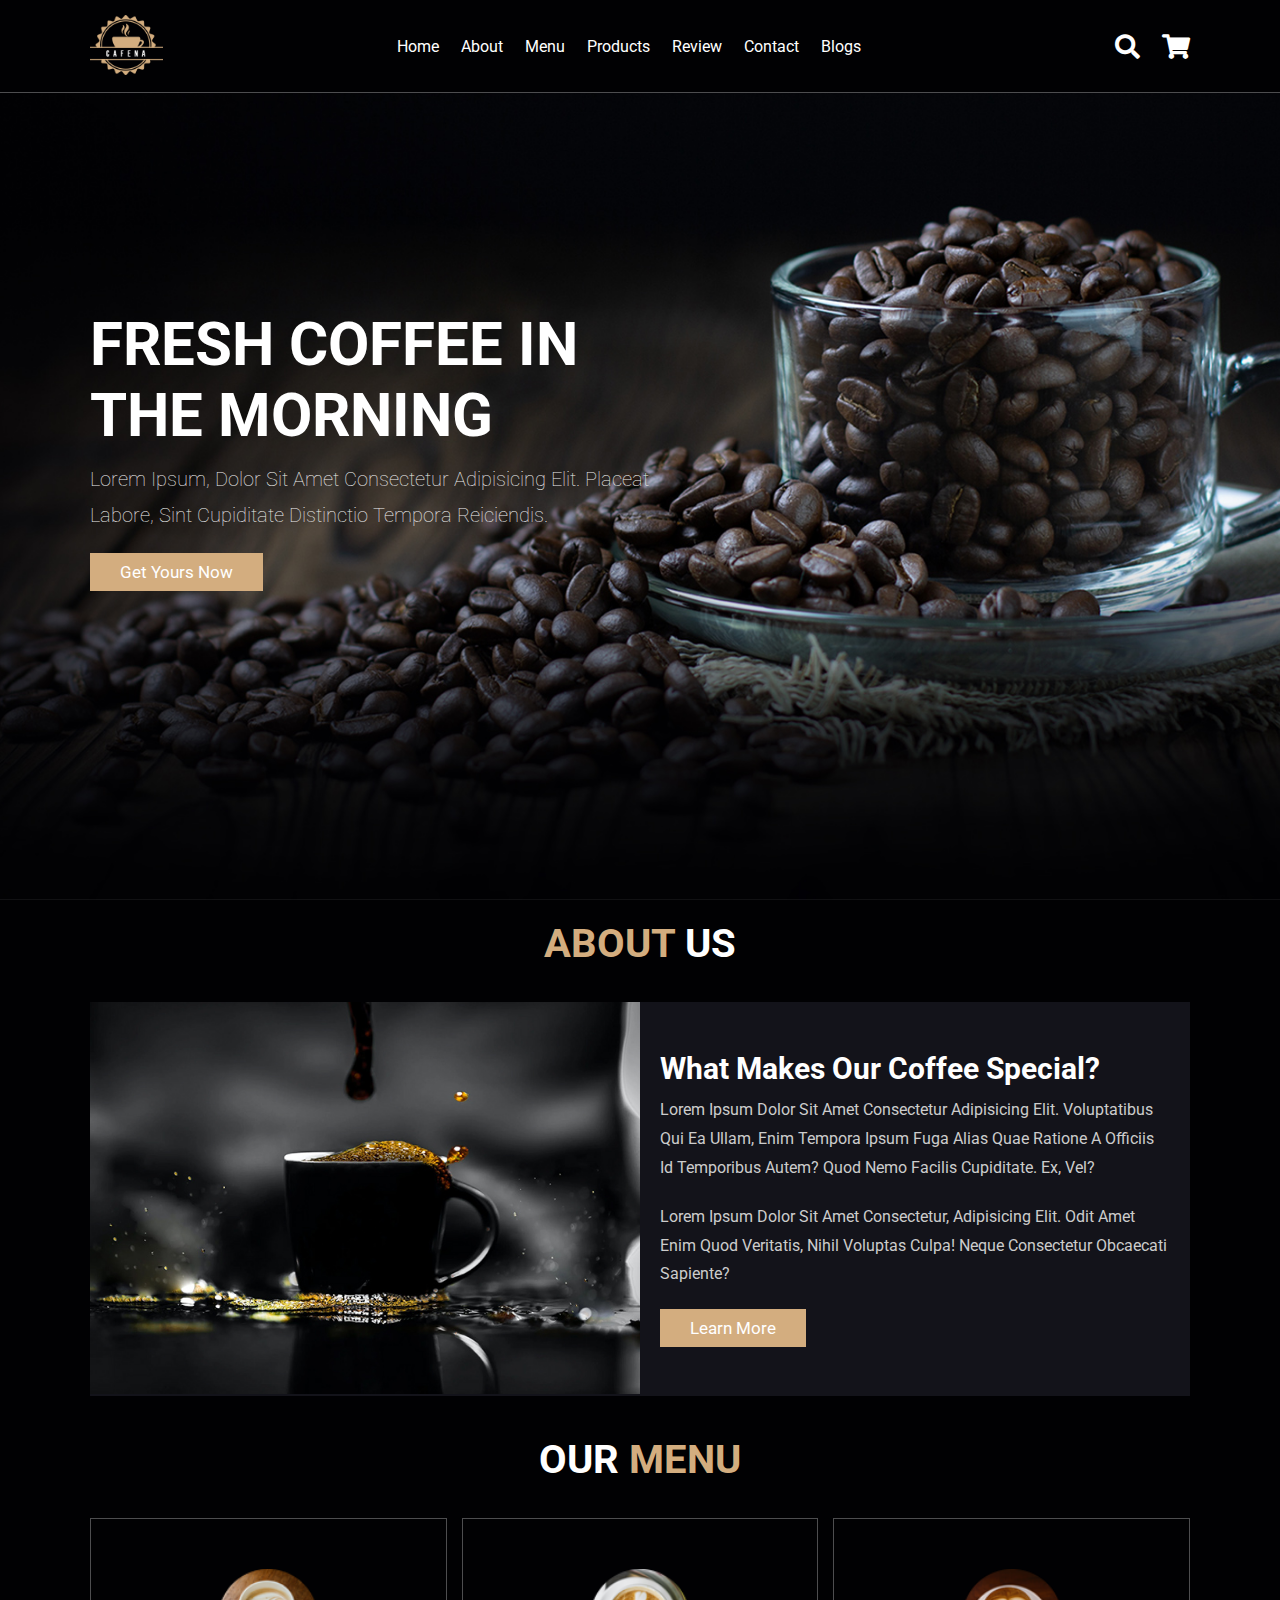
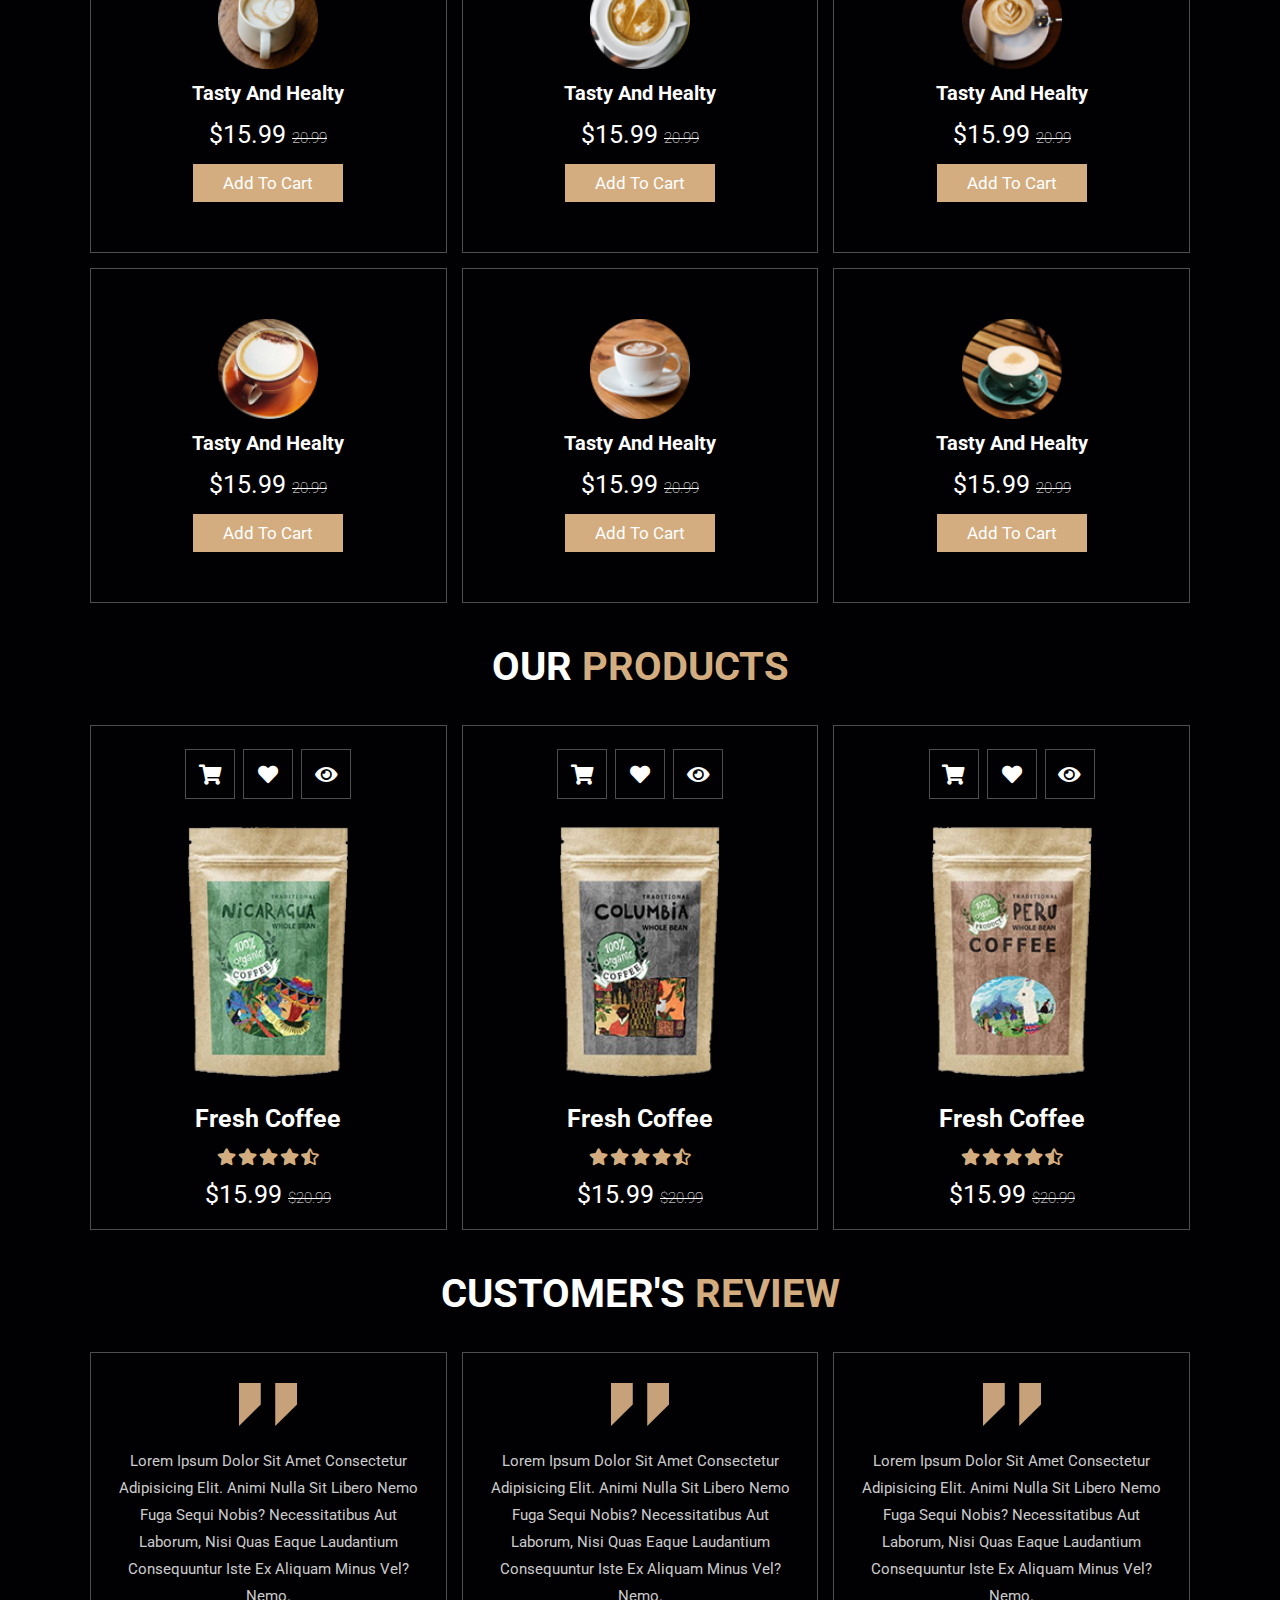
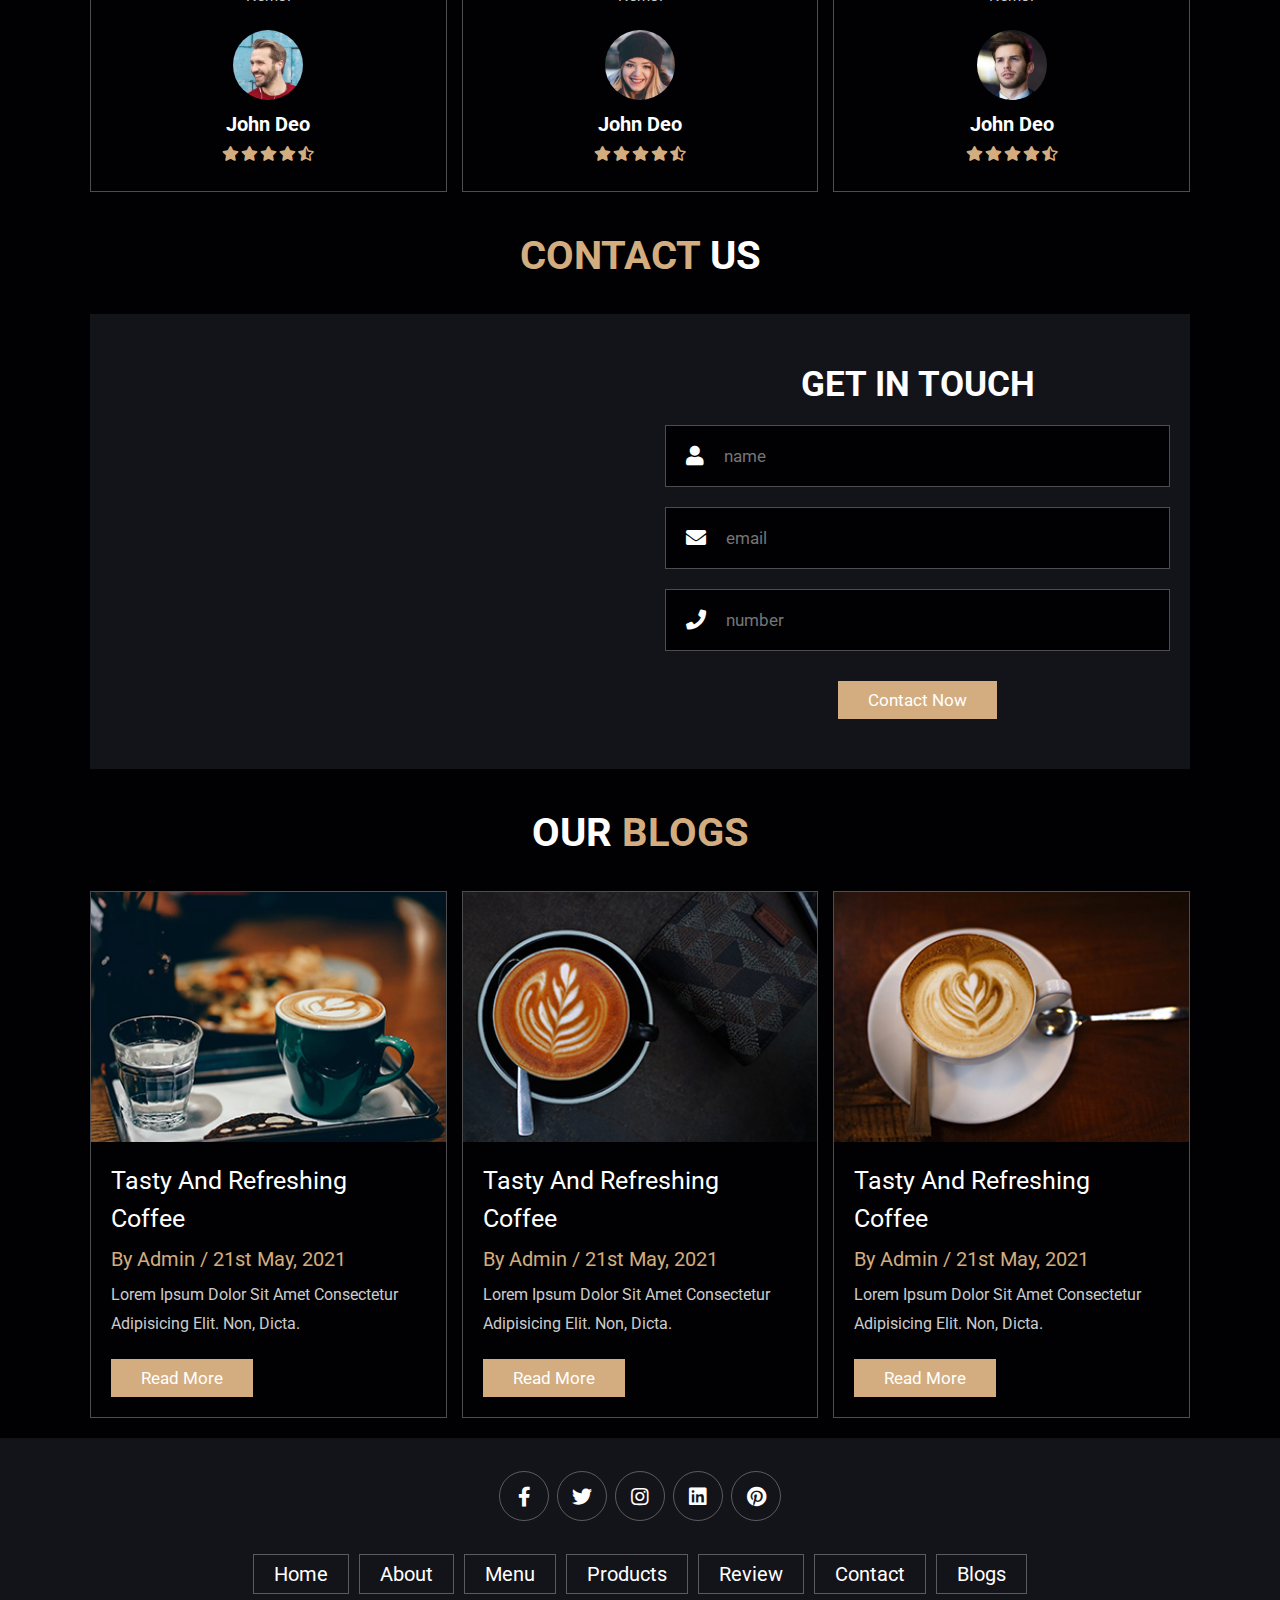
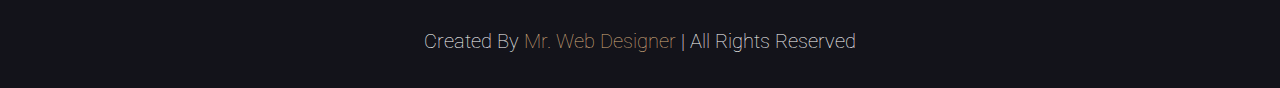
<file: coffee website/coffee website/index.html>
<!DOCTYPE html>
<html lang="en">
<head>
    <meta charset="UTF-8">
    <meta http-equiv="X-UA-Compatible" content="IE=edge">
    <meta name="viewport" content="width=device-width, initial-scale=1.0">
    <title>complete responsive coffee shop website design</title>

    <!-- font awesome cdn link  -->
    <link rel="stylesheet" href="https://cdnjs.cloudflare.com/ajax/libs/font-awesome/5.15.4/css/all.min.css">

    <!-- custom css file link  -->
    <link rel="stylesheet" href="css/style.css">

</head>
<body>
    
<!-- header section starts  -->

<header class="header">

    <a href="#" class="logo">
        <img src="images/logo.png" alt="">
    </a>

    <nav class="navbar">
        <a href="#home">home</a>
        <a href="#about">about</a>
        <a href="#menu">menu</a>
        <a href="#products">products</a>
        <a href="#review">review</a>
        <a href="#contact">contact</a>
        <a href="#blogs">blogs</a>
    </nav>

    <div class="icons">
        <div class="fas fa-search" id="search-btn"></div>
        <div class="fas fa-shopping-cart" id="cart-btn"></div>
        <div class="fas fa-bars" id="menu-btn"></div>
    </div>

    <div class="search-form">
        <input type="search" id="search-box" placeholder="search here...">
        <label for="search-box" class="fas fa-search"></label>
    </div>

    <div class="cart-items-container">
        <div class="cart-item">
            <span class="fas fa-times"></span>
            <img src="images/cart-item-1.png" alt="">
            <div class="content">
                <h3>cart item 01</h3>
                <div class="price">$15.99/-</div>
            </div>
        </div>
        <div class="cart-item">
            <span class="fas fa-times"></span>
            <img src="images/cart-item-2.png" alt="">
            <div class="content">
                <h3>cart item 02</h3>
                <div class="price">$15.99/-</div>
            </div>
        </div>
        <div class="cart-item">
            <span class="fas fa-times"></span>
            <img src="images/cart-item-3.png" alt="">
            <div class="content">
                <h3>cart item 03</h3>
                <div class="price">$15.99/-</div>
            </div>
        </div>
        <div class="cart-item">
            <span class="fas fa-times"></span>
            <img src="images/cart-item-4.png" alt="">
            <div class="content">
                <h3>cart item 04</h3>
                <div class="price">$15.99/-</div>
            </div>
        </div>
        <a href="#" class="btn">checkout now</a>
    </div>

</header>

<!-- header section ends -->

<!-- home section starts  -->

<section class="home" id="home">

    <div class="content">
        <h3>fresh coffee in the morning</h3>
        <p>Lorem ipsum, dolor sit amet consectetur adipisicing elit. Placeat labore, sint cupiditate distinctio tempora reiciendis.</p>
        <a href="#" class="btn">get yours now</a>
    </div>

</section>

<!-- home section ends -->

<!-- about section starts  -->

<section class="about" id="about">

    <h1 class="heading"> <span>about</span> us </h1>

    <div class="row">

        <div class="image">
            <img src="images/about-img.jpeg" alt="">
        </div>

        <div class="content">
            <h3>what makes our coffee special?</h3>
            <p>Lorem ipsum dolor sit amet consectetur adipisicing elit. Voluptatibus qui ea ullam, enim tempora ipsum fuga alias quae ratione a officiis id temporibus autem? Quod nemo facilis cupiditate. Ex, vel?</p>
            <p>Lorem ipsum dolor sit amet consectetur, adipisicing elit. Odit amet enim quod veritatis, nihil voluptas culpa! Neque consectetur obcaecati sapiente?</p>
            <a href="#" class="btn">learn more</a>
        </div>

    </div>

</section>

<!-- about section ends -->

<!-- menu section starts  -->

<section class="menu" id="menu">

    <h1 class="heading"> our <span>menu</span> </h1>

    <div class="box-container">

        <div class="box">
            <img src="images/menu-1.png" alt="">
            <h3>tasty and healty</h3>
            <div class="price">$15.99 <span>20.99</span></div>
            <a href="#" class="btn">add to cart</a>
        </div>

        <div class="box">
            <img src="images/menu-2.png" alt="">
            <h3>tasty and healty</h3>
            <div class="price">$15.99 <span>20.99</span></div>
            <a href="#" class="btn">add to cart</a>
        </div>

        <div class="box">
            <img src="images/menu-3.png" alt="">
            <h3>tasty and healty</h3>
            <div class="price">$15.99 <span>20.99</span></div>
            <a href="#" class="btn">add to cart</a>
        </div>

        <div class="box">
            <img src="images/menu-4.png" alt="">
            <h3>tasty and healty</h3>
            <div class="price">$15.99 <span>20.99</span></div>
            <a href="#" class="btn">add to cart</a>
        </div>

        <div class="box">
            <img src="images/menu-5.png" alt="">
            <h3>tasty and healty</h3>
            <div class="price">$15.99 <span>20.99</span></div>
            <a href="#" class="btn">add to cart</a>
        </div>

        <div class="box">
            <img src="images/menu-6.png" alt="">
            <h3>tasty and healty</h3>
            <div class="price">$15.99 <span>20.99</span></div>
            <a href="#" class="btn">add to cart</a>
        </div>

    </div>

</section>

<!-- menu section ends -->

<section class="products" id="products">

    <h1 class="heading"> our <span>products</span> </h1>

    <div class="box-container">

        <div class="box">
            <div class="icons">
                <a href="#" class="fas fa-shopping-cart"></a>
                <a href="#" class="fas fa-heart"></a>
                <a href="#" class="fas fa-eye"></a>
            </div>
            <div class="image">
                <img src="images/product-1.png" alt="">
            </div>
            <div class="content">
                <h3>fresh coffee</h3>
                <div class="stars">
                    <i class="fas fa-star"></i>
                    <i class="fas fa-star"></i>
                    <i class="fas fa-star"></i>
                    <i class="fas fa-star"></i>
                    <i class="fas fa-star-half-alt"></i>
                </div>
                <div class="price">$15.99 <span>$20.99</span></div>
            </div>
        </div>

        <div class="box">
            <div class="icons">
                <a href="#" class="fas fa-shopping-cart"></a>
                <a href="#" class="fas fa-heart"></a>
                <a href="#" class="fas fa-eye"></a>
            </div>
            <div class="image">
                <img src="images/product-2.png" alt="">
            </div>
            <div class="content">
                <h3>fresh coffee</h3>
                <div class="stars">
                    <i class="fas fa-star"></i>
                    <i class="fas fa-star"></i>
                    <i class="fas fa-star"></i>
                    <i class="fas fa-star"></i>
                    <i class="fas fa-star-half-alt"></i>
                </div>
                <div class="price">$15.99 <span>$20.99</span></div>
            </div>
        </div>

        <div class="box">
            <div class="icons">
                <a href="#" class="fas fa-shopping-cart"></a>
                <a href="#" class="fas fa-heart"></a>
                <a href="#" class="fas fa-eye"></a>
            </div>
            <div class="image">
                <img src="images/product-3.png" alt="">
            </div>
            <div class="content">
                <h3>fresh coffee</h3>
                <div class="stars">
                    <i class="fas fa-star"></i>
                    <i class="fas fa-star"></i>
                    <i class="fas fa-star"></i>
                    <i class="fas fa-star"></i>
                    <i class="fas fa-star-half-alt"></i>
                </div>
                <div class="price">$15.99 <span>$20.99</span></div>
            </div>
        </div>

    </div>

</section>

<!-- review section starts  -->

<section class="review" id="review">

    <h1 class="heading"> customer's <span>review</span> </h1>

    <div class="box-container">

        <div class="box">
            <img src="images/quote-img.png" alt="" class="quote">
            <p>Lorem ipsum dolor sit amet consectetur adipisicing elit. Animi nulla sit libero nemo fuga sequi nobis? Necessitatibus aut laborum, nisi quas eaque laudantium consequuntur iste ex aliquam minus vel? Nemo.</p>
            <img src="images/pic-1.png" class="user" alt="">
            <h3>john deo</h3>
            <div class="stars">
                <i class="fas fa-star"></i>
                <i class="fas fa-star"></i>
                <i class="fas fa-star"></i>
                <i class="fas fa-star"></i>
                <i class="fas fa-star-half-alt"></i>
            </div>
        </div>

        <div class="box">
            <img src="images/quote-img.png" alt="" class="quote">
            <p>Lorem ipsum dolor sit amet consectetur adipisicing elit. Animi nulla sit libero nemo fuga sequi nobis? Necessitatibus aut laborum, nisi quas eaque laudantium consequuntur iste ex aliquam minus vel? Nemo.</p>
            <img src="images/pic-2.png" class="user" alt="">
            <h3>john deo</h3>
            <div class="stars">
                <i class="fas fa-star"></i>
                <i class="fas fa-star"></i>
                <i class="fas fa-star"></i>
                <i class="fas fa-star"></i>
                <i class="fas fa-star-half-alt"></i>
            </div>
        </div>
        
        <div class="box">
            <img src="images/quote-img.png" alt="" class="quote">
            <p>Lorem ipsum dolor sit amet consectetur adipisicing elit. Animi nulla sit libero nemo fuga sequi nobis? Necessitatibus aut laborum, nisi quas eaque laudantium consequuntur iste ex aliquam minus vel? Nemo.</p>
            <img src="images/pic-3.png" class="user" alt="">
            <h3>john deo</h3>
            <div class="stars">
                <i class="fas fa-star"></i>
                <i class="fas fa-star"></i>
                <i class="fas fa-star"></i>
                <i class="fas fa-star"></i>
                <i class="fas fa-star-half-alt"></i>
            </div>
        </div>

    </div>

</section>

<!-- review section ends -->

<!-- contact section starts  -->

<section class="contact" id="contact">

    <h1 class="heading"> <span>contact</span> us </h1>

    <div class="row">

        <iframe class="map" src="https://www.google.com/maps/embed?pb=!1m18!1m12!1m3!1d30153.788252261566!2d72.82321484621745!3d19.141690214227783!2m3!1f0!2f0!3f0!3m2!1i1024!2i768!4f13.1!3m3!1m2!1s0x3be7b63aceef0c69%3A0x2aa80cf2287dfa3b!2sJogeshwari%20West%2C%20Mumbai%2C%20Maharashtra%20400047!5e0!3m2!1sen!2sin!4v1629452077891!5m2!1sen!2sin" allowfullscreen="" loading="lazy"></iframe>

        <form action="">
            <h3>get in touch</h3>
            <div class="inputBox">
                <span class="fas fa-user"></span>
                <input type="text" placeholder="name">
            </div>
            <div class="inputBox">
                <span class="fas fa-envelope"></span>
                <input type="email" placeholder="email">
            </div>
            <div class="inputBox">
                <span class="fas fa-phone"></span>
                <input type="number" placeholder="number">
            </div>
            <input type="submit" value="contact now" class="btn">
        </form>

    </div>

</section>

<!-- contact section ends -->

<!-- blogs section starts  -->

<section class="blogs" id="blogs">

    <h1 class="heading"> our <span>blogs</span> </h1>

    <div class="box-container">

        <div class="box">
            <div class="image">
                <img src="images/blog-1.jpeg" alt="">
            </div>
            <div class="content">
                <a href="#" class="title">tasty and refreshing coffee</a>
                <span>by admin / 21st may, 2021</span>
                <p>Lorem ipsum dolor sit amet consectetur adipisicing elit. Non, dicta.</p>
                <a href="#" class="btn">read more</a>
            </div>
        </div>

        <div class="box">
            <div class="image">
                <img src="images/blog-2.jpeg" alt="">
            </div>
            <div class="content">
                <a href="#" class="title">tasty and refreshing coffee</a>
                <span>by admin / 21st may, 2021</span>
                <p>Lorem ipsum dolor sit amet consectetur adipisicing elit. Non, dicta.</p>
                <a href="#" class="btn">read more</a>
            </div>
        </div>

        <div class="box">
            <div class="image">
                <img src="images/blog-3.jpeg" alt="">
            </div>
            <div class="content">
                <a href="#" class="title">tasty and refreshing coffee</a>
                <span>by admin / 21st may, 2021</span>
                <p>Lorem ipsum dolor sit amet consectetur adipisicing elit. Non, dicta.</p>
                <a href="#" class="btn">read more</a>
            </div>
        </div>

    </div>

</section>

<!-- blogs section ends -->

<!-- footer section starts  -->

<section class="footer">

    <div class="share">
        <a href="#" class="fab fa-facebook-f"></a>
        <a href="#" class="fab fa-twitter"></a>
        <a href="#" class="fab fa-instagram"></a>
        <a href="#" class="fab fa-linkedin"></a>
        <a href="#" class="fab fa-pinterest"></a>
    </div>

    <div class="links">
        <a href="#">home</a>
        <a href="#">about</a>
        <a href="#">menu</a>
        <a href="#">products</a>
        <a href="#">review</a>
        <a href="#">contact</a>
        <a href="#">blogs</a>
    </div>

    <div class="credit">created by <span>mr. web designer</span> | all rights reserved</div>

</section>

<!-- footer section ends -->

















<!-- custom js file link  -->
<script src="js/script.js"></script>

</body>
</html>
</file>
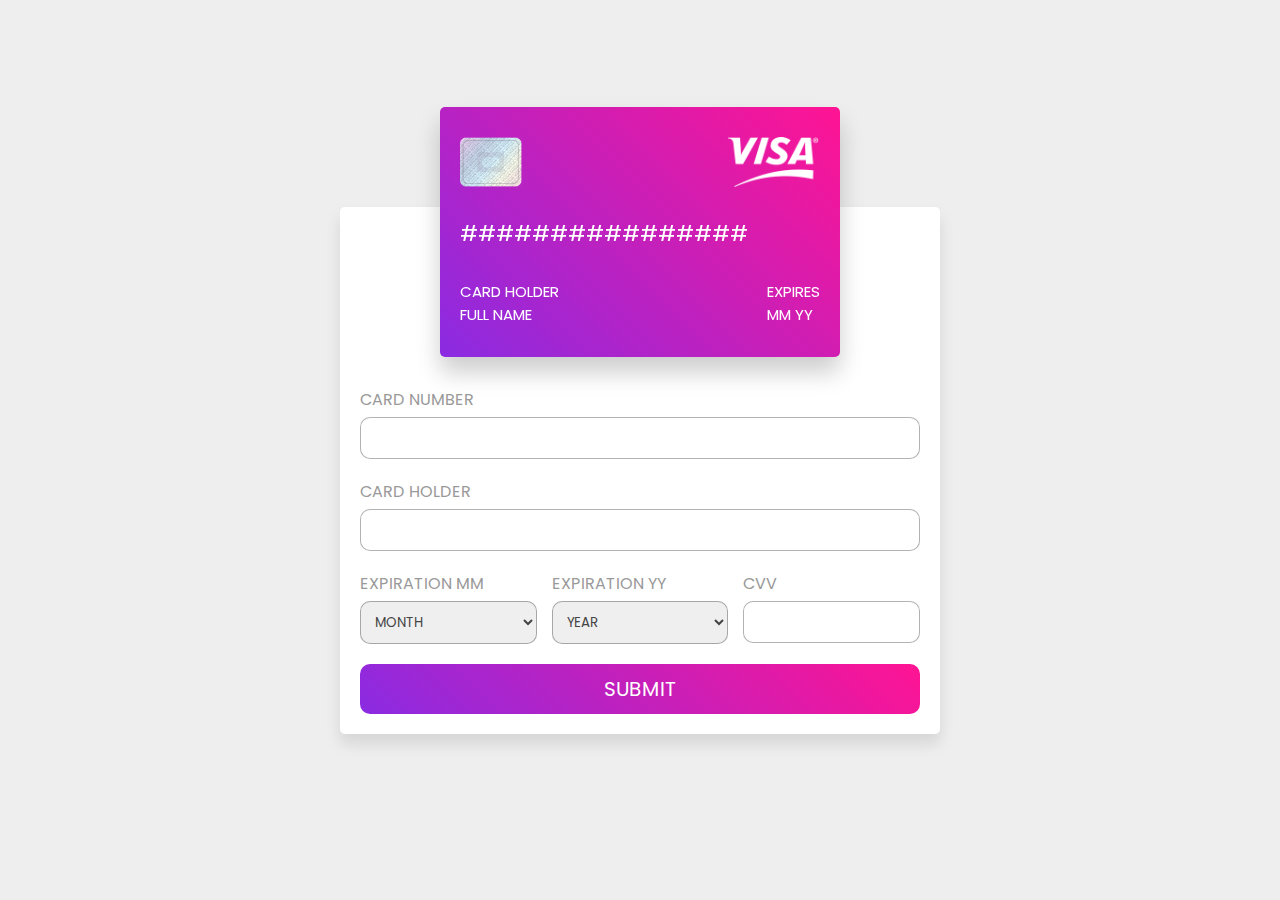
<file: credit card form/project - Copy/index.html>
<!DOCTYPE html>
<html lang="en">
<head>
    <meta charset="UTF-8">
    <meta http-equiv="X-UA-Compatible" content="IE=edge">
    <meta name="viewport" content="width=device-width, initial-scale=1.0">
    
    <!-- custom css file link  -->
    <link rel="stylesheet" href="./style.css">

</head>
<body>

<div class="container">

    <div class="card-container">

        <div class="front">
            <div class="image">
                <img src="image/chip.png" alt="">
                <img src="image/visa.png" alt="">
            </div>
            <div class="card-number-box">################</div>
            <div class="flexbox">
                <div class="box">
                    <span>card holder</span>
                    <div class="card-holder-name">full name</div>
                </div>
                <div class="box">
                    <span>expires</span>
                    <div class="expiration">
                        <span class="exp-month">mm</span>
                        <span class="exp-year">yy</span>
                    </div>
                </div>
            </div>
        </div>

        <div class="back">
            <div class="stripe"></div>
            <div class="box">
                <span>cvv</span>
                <div class="cvv-box"></div>
                <img src="image/visa.png" alt="">
            </div>
        </div>

    </div>

    <form action="">
        <div class="inputBox">
            <span>card number</span>
            <input type="text" maxlength="16" class="card-number-input">
        </div>
        <div class="inputBox">
            <span>card holder</span>
            <input type="text" class="card-holder-input">
        </div>
        <div class="flexbox">
            <div class="inputBox">
                <span>expiration mm</span>
                <select name="" id="" class="month-input">
                    <option value="month" selected disabled>month</option>
                    <option value="01">01</option>
                    <option value="02">02</option>
                    <option value="03">03</option>
                    <option value="04">04</option>
                    <option value="05">05</option>
                    <option value="06">06</option>
                    <option value="07">07</option>
                    <option value="08">08</option>
                    <option value="09">09</option>
                    <option value="10">10</option>
                    <option value="11">11</option>
                    <option value="12">12</option>
                </select>
            </div>
            <div class="inputBox">
                <span>expiration yy</span>
                <select name="" id="" class="year-input">
                    <option value="year" selected disabled>year</option>
                    <option value="2021">2021</option>
                    <option value="2022">2022</option>
                    <option value="2023">2023</option>
                    <option value="2024">2024</option>
                    <option value="2025">2025</option>
                    <option value="2026">2026</option>
                    <option value="2027">2027</option>
                    <option value="2028">2028</option>
                    <option value="2029">2029</option>
                    <option value="2030">2030</option>
                </select>
            </div>
            <div class="inputBox">
                <span>cvv</span>
                <input type="text" maxlength="4" class="cvv-input">
            </div>
        </div>
        <input type="submit" value="submit" class="submit-btn">
    </form>

</div>    
    





<script>

document.querySelector('.card-number-input').oninput = () =>{
    document.querySelector('.card-number-box').innerText = document.querySelector('.card-number-input').value;
}

document.querySelector('.card-holder-input').oninput = () =>{
    document.querySelector('.card-holder-name').innerText = document.querySelector('.card-holder-input').value;
}

document.querySelector('.month-input').oninput = () =>{
    document.querySelector('.exp-month').innerText = document.querySelector('.month-input').value;
}

document.querySelector('.year-input').oninput = () =>{
    document.querySelector('.exp-year').innerText = document.querySelector('.year-input').value;
}

document.querySelector('.cvv-input').onmouseenter = () =>{
    document.querySelector('.front').style.transform = 'perspective(1000px) rotateY(-180deg)';
    document.querySelector('.back').style.transform = 'perspective(1000px) rotateY(0deg)';
}

document.querySelector('.cvv-input').onmouseleave = () =>{
    document.querySelector('.front').style.transform = 'perspective(1000px) rotateY(0deg)';
    document.querySelector('.back').style.transform = 'perspective(1000px) rotateY(180deg)';
}

document.querySelector('.cvv-input').oninput = () =>{
    document.querySelector('.cvv-box').innerText = document.querySelector('.cvv-input').value;
}

</script>







</body>
</html>
</file>
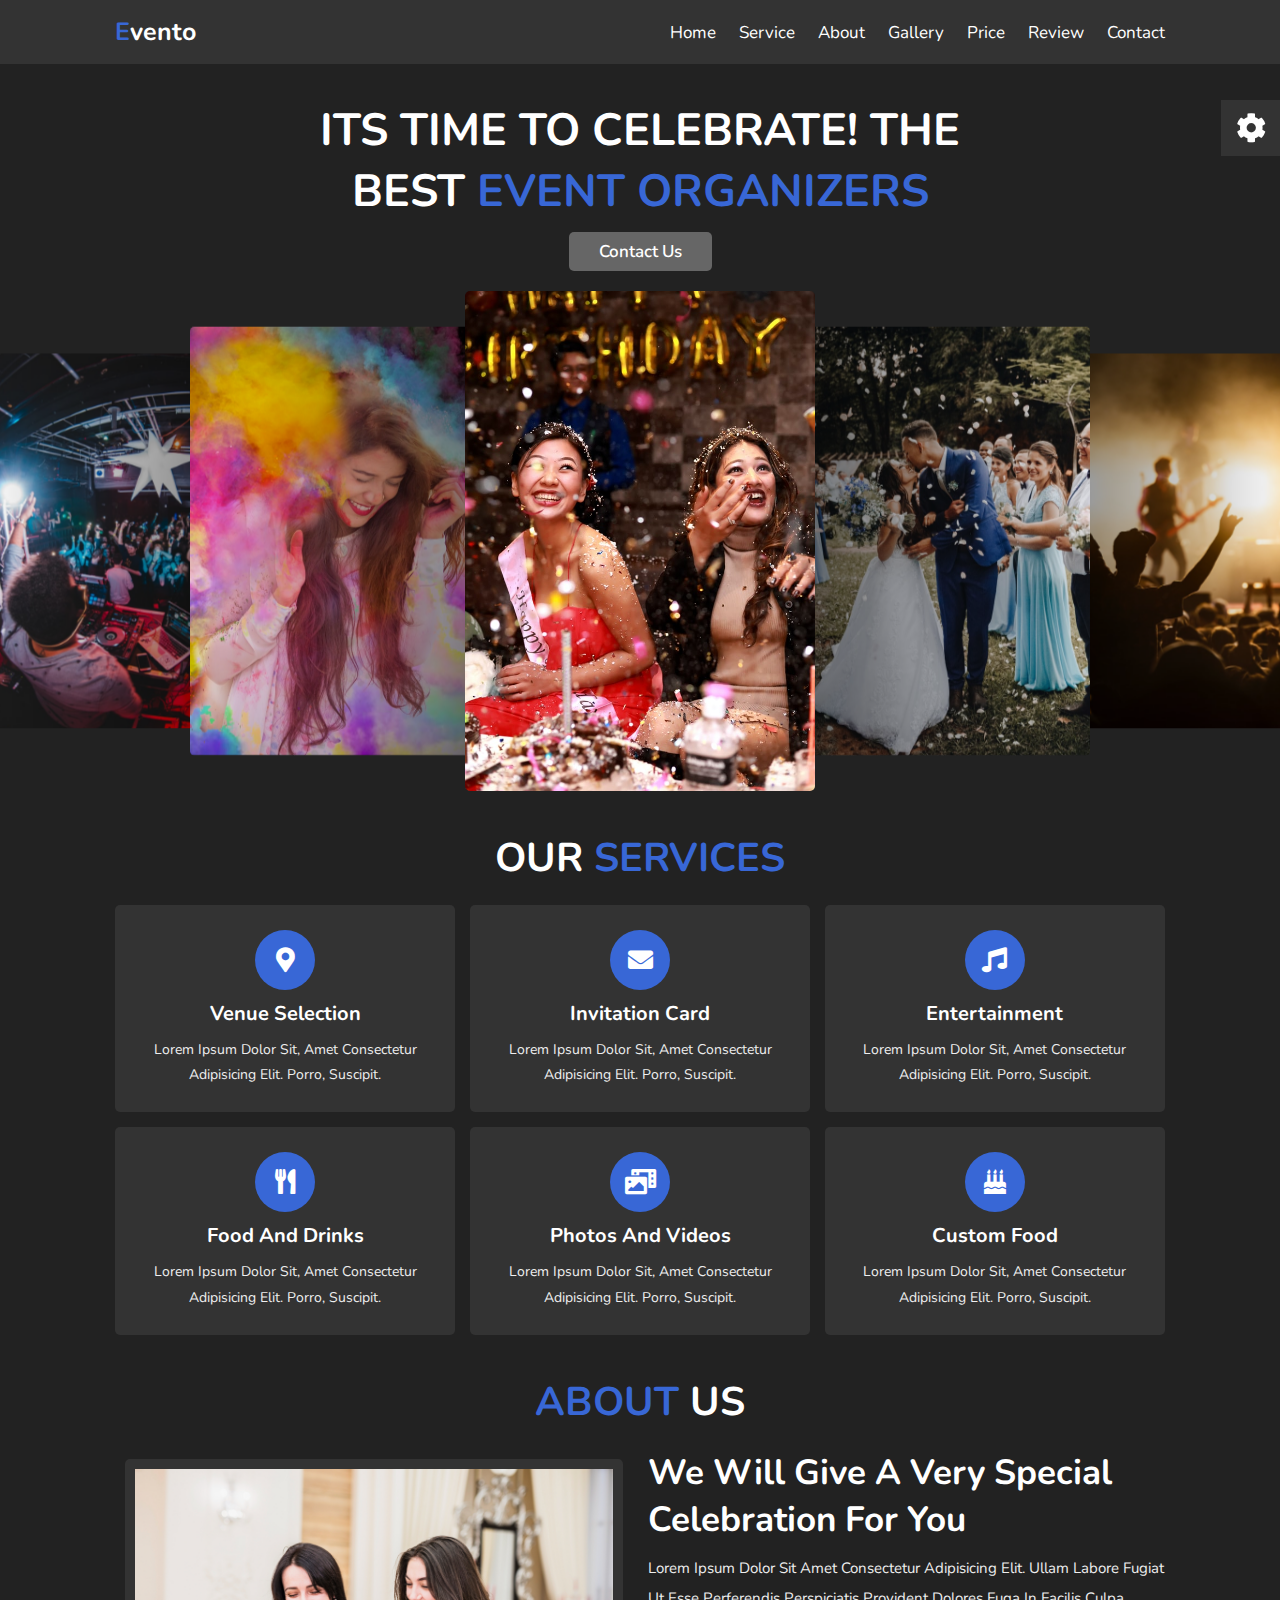
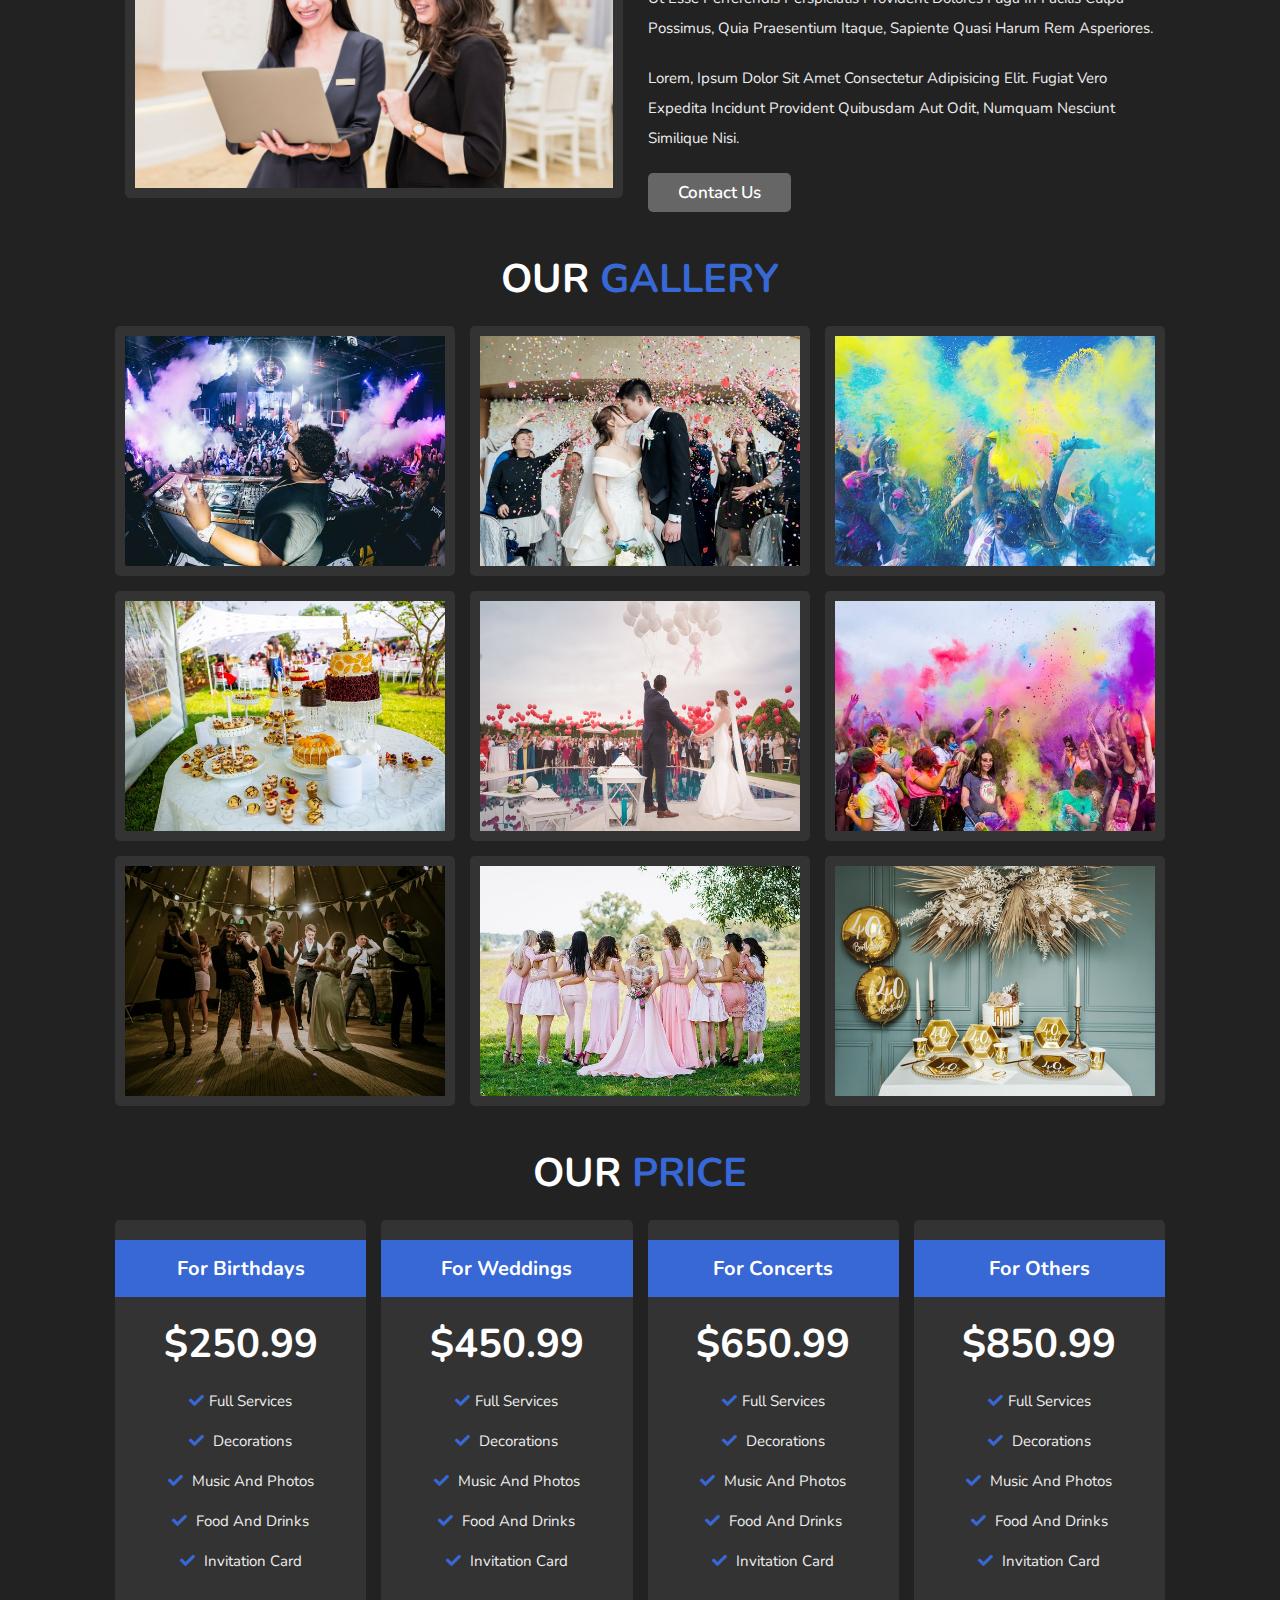
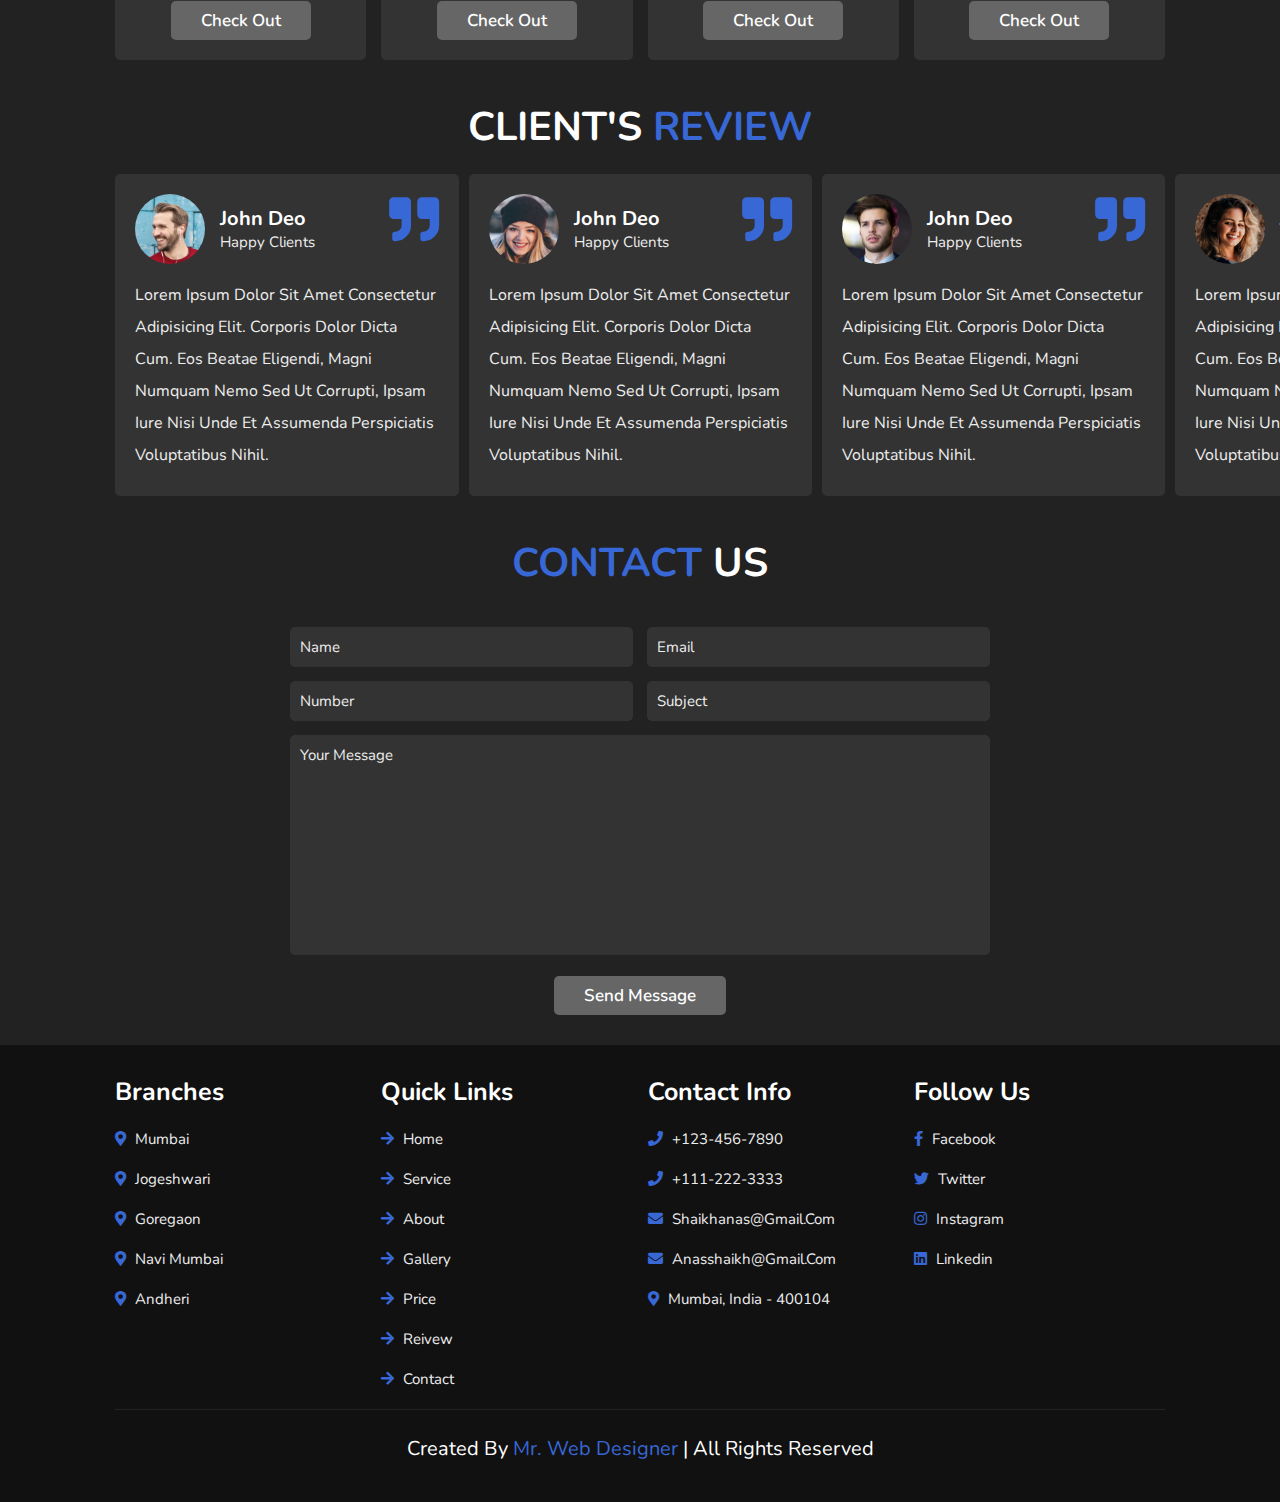
<file: event organizer website/event organizer website/index.html>
<!DOCTYPE html>
<html lang="en">
<head>
    <meta charset="UTF-8">
    <meta http-equiv="X-UA-Compatible" content="IE=edge">
    <meta name="viewport" content="width=device-width, initial-scale=1.0">
    <title>Complete Responsive Event Organizer Website Design Tutorial</title>

    <link rel="stylesheet" href="https://unpkg.com/swiper/swiper-bundle.min.css" />

    <!-- font awesome cdn link  -->
    <link rel="stylesheet" href="https://cdnjs.cloudflare.com/ajax/libs/font-awesome/5.15.4/css/all.min.css">

    <!-- custom css file link  -->
    <link rel="stylesheet" href="css/style.css">

</head>
<body>
    
<!-- header section starts  -->

<header class="header">

    <a href="#" class="logo"><span>e</span>vento</a>

    <nav class="navbar">
        <a href="#home">home</a>
        <a href="#service">service</a>
        <a href="#about">about</a>
        <a href="#gallery">gallery</a>
        <a href="#price">price</a>
        <a href="#review">review</a>
        <a href="#contact">contact</a>
    </nav>

    <div id="menu-bars" class="fas fa-bars"></div>

</header>

<!-- header section ends -->

<!-- home section starts  -->

<section class="home" id="home">

    <div class="content">
        <h3>its time to celebrate! the best <span> event organizers </span></h3>
        <a href="#" class="btn">contact us</a>
    </div>

    <div class="swiper-container home-slider">
        <div class="swiper-wrapper">
            <div class="swiper-slide"><img src="images/slide-1.jpg" alt=""></div>
            <div class="swiper-slide"><img src="images/slide-2.jpg" alt=""></div>
            <div class="swiper-slide"><img src="images/slide-3.jpg" alt=""></div>
            <div class="swiper-slide"><img src="images/slide-4.jpg" alt=""></div>
            <div class="swiper-slide"><img src="images/slide-5.jpg" alt=""></div>
            <div class="swiper-slide"><img src="images/slide-6.jpg" alt=""></div>
        </div>
    </div>

</section>

<!-- home section ends -->

<!-- service section starts  -->

<section class="service" id="service">

    <h1 class="heading"> our <span>services</span> </h1>

    <div class="box-container">

        <div class="box">
            <i class="fas fa-map-marker-alt"></i>
            <h3>venue selection</h3>
            <p>Lorem ipsum dolor sit, amet consectetur adipisicing elit. Porro, suscipit.</p>
        </div>

        <div class="box">
            <i class="fas fa-envelope"></i>
            <h3>invitation card</h3>
            <p>Lorem ipsum dolor sit, amet consectetur adipisicing elit. Porro, suscipit.</p>
        </div>

        <div class="box">
            <i class="fas fa-music"></i>
            <h3>entertainment</h3>
            <p>Lorem ipsum dolor sit, amet consectetur adipisicing elit. Porro, suscipit.</p>
        </div>

        <div class="box">
            <i class="fas fa-utensils"></i>
            <h3>food and drinks</h3>
            <p>Lorem ipsum dolor sit, amet consectetur adipisicing elit. Porro, suscipit.</p>
        </div>

        <div class="box">
            <i class="fas fa-photo-video"></i>
            <h3>photos and videos</h3>
            <p>Lorem ipsum dolor sit, amet consectetur adipisicing elit. Porro, suscipit.</p>
        </div>

        <div class="box">
            <i class="fas fa-birthday-cake"></i>
            <h3>custom food</h3>
            <p>Lorem ipsum dolor sit, amet consectetur adipisicing elit. Porro, suscipit.</p>
        </div>

    </div>

</section>

<!-- service section ends -->

<!-- about section starts  -->

<section class="about" id="about">

<h1 class="heading"><span>about</span> us </h1>

<div class="row">

    <div class="image">
        <img src="images/about-img.jpg" alt="">
    </div>

    <div class="content">
        <h3>we will give a very special celebration for you</h3>
        <p>Lorem ipsum dolor sit amet consectetur adipisicing elit. Ullam labore fugiat ut esse perferendis perspiciatis provident dolores fuga in facilis culpa possimus, quia praesentium itaque, sapiente quasi harum rem asperiores.</p>
        <p>Lorem, ipsum dolor sit amet consectetur adipisicing elit. Fugiat vero expedita incidunt provident quibusdam aut odit, numquam nesciunt similique nisi.</p>
        <a href="#" class="btn">contact us</a>
    </div>

</div>

</section>

<!-- about section ends -->

<!-- gallery section starts  -->

<section class="gallery" id="gallery">

    <h1 class="heading">our <span>gallery</span></h1>

    <div class="box-container">

        <div class="box">
            <img src="images/g-1.jpg" alt="">
            <h3 class="title">photos and events</h3>
            <div class="icons">
                <a href="#" class="fas fa-heart"></a>
                <a href="#" class="fas fa-share"></a>
                <a href="#" class="fas fa-eye"></a>
            </div>
        </div>

        <div class="box">
            <img src="images/g-2.jpg" alt="">
            <h3 class="title">photos and events</h3>
            <div class="icons">
                <a href="#" class="fas fa-heart"></a>
                <a href="#" class="fas fa-share"></a>
                <a href="#" class="fas fa-eye"></a>
            </div>
        </div>

        <div class="box">
            <img src="images/g-3.jpg" alt="">
            <h3 class="title">photos and events</h3>
            <div class="icons">
                <a href="#" class="fas fa-heart"></a>
                <a href="#" class="fas fa-share"></a>
                <a href="#" class="fas fa-eye"></a>
            </div>
        </div>

        <div class="box">
            <img src="images/g-4.jpg" alt="">
            <h3 class="title">photos and events</h3>
            <div class="icons">
                <a href="#" class="fas fa-heart"></a>
                <a href="#" class="fas fa-share"></a>
                <a href="#" class="fas fa-eye"></a>
            </div>
        </div>

        <div class="box">
            <img src="images/g-5.jpg" alt="">
            <h3 class="title">photos and events</h3>
            <div class="icons">
                <a href="#" class="fas fa-heart"></a>
                <a href="#" class="fas fa-share"></a>
                <a href="#" class="fas fa-eye"></a>
            </div>
        </div>

        <div class="box">
            <img src="images/g-6.jpg" alt="">
            <h3 class="title">photos and events</h3>
            <div class="icons">
                <a href="#" class="fas fa-heart"></a>
                <a href="#" class="fas fa-share"></a>
                <a href="#" class="fas fa-eye"></a>
            </div>
        </div>

        <div class="box">
            <img src="images/g-7.jpg" alt="">
            <h3 class="title">photos and events</h3>
            <div class="icons">
                <a href="#" class="fas fa-heart"></a>
                <a href="#" class="fas fa-share"></a>
                <a href="#" class="fas fa-eye"></a>
            </div>
        </div>

        <div class="box">
            <img src="images/g-8.jpg" alt="">
            <h3 class="title">photos and events</h3>
            <div class="icons">
                <a href="#" class="fas fa-heart"></a>
                <a href="#" class="fas fa-share"></a>
                <a href="#" class="fas fa-eye"></a>
            </div>
        </div>

        <div class="box">
            <img src="images/g-9.jpg" alt="">
            <h3 class="title">photos and events</h3>
            <div class="icons">
                <a href="#" class="fas fa-heart"></a>
                <a href="#" class="fas fa-share"></a>
                <a href="#" class="fas fa-eye"></a>
            </div>
        </div>

    </div>

</section>

<!-- gallery section ends -->

<!-- price section starts  -->

<section class="price" id="price">

    <h1 class="heading"> our <span>price</span> </h1>

    <div class="box-container">

        <div class="box">
            <h3 class="title">for birthdays</h3>
            <h3 class="amount">$250.99</h3>
            <ul>
                <li><i class="fas fa-check"></i>full services</li>
                <li> <i class="fas fa-check"></i> decorations </li>
                <li> <i class="fas fa-check"></i> music and photos </li>
                <li> <i class="fas fa-check"></i> food and drinks </li>
                <li> <i class="fas fa-check"></i> invitation card </li>
            </ul>
            <a href="#" class="btn">check out</a>
        </div>

        <div class="box">
            <h3 class="title">for weddings</h3>
            <h3 class="amount">$450.99</h3>
            <ul>
                <li><i class="fas fa-check"></i>full services</li>
                <li> <i class="fas fa-check"></i> decorations </li>
                <li> <i class="fas fa-check"></i> music and photos </li>
                <li> <i class="fas fa-check"></i> food and drinks </li>
                <li> <i class="fas fa-check"></i> invitation card </li>
            </ul>
            <a href="#" class="btn">check out</a>
        </div>

        <div class="box">
            <h3 class="title">for concerts</h3>
            <h3 class="amount">$650.99</h3>
            <ul>
                <li><i class="fas fa-check"></i>full services</li>
                <li> <i class="fas fa-check"></i> decorations </li>
                <li> <i class="fas fa-check"></i> music and photos </li>
                <li> <i class="fas fa-check"></i> food and drinks </li>
                <li> <i class="fas fa-check"></i> invitation card </li>
            </ul>
            <a href="#" class="btn">check out</a>
        </div>

        <div class="box">
            <h3 class="title">for others</h3>
            <h3 class="amount">$850.99</h3>
            <ul>
                <li><i class="fas fa-check"></i>full services</li>
                <li> <i class="fas fa-check"></i> decorations </li>
                <li> <i class="fas fa-check"></i> music and photos </li>
                <li> <i class="fas fa-check"></i> food and drinks </li>
                <li> <i class="fas fa-check"></i> invitation card </li>
            </ul>
            <a href="#" class="btn">check out</a>
        </div>

    </div>


</section>

<!-- price section ends -->

<!-- review section starts  -->

<section class="reivew" id="review"> 
    
    <h1 class="heading">client's <span>review</span></h1>

    <div class="review-slider swiper-container">

        <div class="swiper-wrapper">

            <div class="swiper-slide box">
                <i class="fas fa-quote-right"></i>
                <div class="user">
                    <img src="images/pic-1.png" alt="">
                    <div class="user-info">
                        <h3>john deo</h3>
                        <span>happy clients</span>
                    </div>
                </div>
                <p>Lorem ipsum dolor sit amet consectetur adipisicing elit. Corporis dolor dicta cum. Eos beatae eligendi, magni numquam nemo sed ut corrupti, ipsam iure nisi unde et assumenda perspiciatis voluptatibus nihil.</p>
            </div>

            <div class="swiper-slide box">
                <i class="fas fa-quote-right"></i>
                <div class="user">
                    <img src="images/pic-2.png" alt="">
                    <div class="user-info">
                        <h3>john deo</h3>
                        <span>happy clients</span>
                    </div>
                </div>
                <p>Lorem ipsum dolor sit amet consectetur adipisicing elit. Corporis dolor dicta cum. Eos beatae eligendi, magni numquam nemo sed ut corrupti, ipsam iure nisi unde et assumenda perspiciatis voluptatibus nihil.</p>
            </div>

            <div class="swiper-slide box">
                <i class="fas fa-quote-right"></i>
                <div class="user">
                    <img src="images/pic-3.png" alt="">
                    <div class="user-info">
                        <h3>john deo</h3>
                        <span>happy clients</span>
                    </div>
                </div>
                <p>Lorem ipsum dolor sit amet consectetur adipisicing elit. Corporis dolor dicta cum. Eos beatae eligendi, magni numquam nemo sed ut corrupti, ipsam iure nisi unde et assumenda perspiciatis voluptatibus nihil.</p>
            </div>

            <div class="swiper-slide box">
                <i class="fas fa-quote-right"></i>
                <div class="user">
                    <img src="images/pic-4.png" alt="">
                    <div class="user-info">
                        <h3>john deo</h3>
                        <span>happy clients</span>
                    </div>
                </div>
                <p>Lorem ipsum dolor sit amet consectetur adipisicing elit. Corporis dolor dicta cum. Eos beatae eligendi, magni numquam nemo sed ut corrupti, ipsam iure nisi unde et assumenda perspiciatis voluptatibus nihil.</p>
            </div>

        </div>

    </div>

</section>

<!-- review section ends -->

<!-- contact section starts  -->

<section class="contact" id="contact">

    <h1 class="heading"> <span>contact</span> us </h1>

    <form action="">
        <div class="inputBox">
            <input type="text" placeholder="name">
            <input type="email" placeholder="email">
        </div>
        <div class="inputBox">
            <input type="number" placeholder="number">
            <input type="text" placeholder="subject">
        </div>
        <textarea name="" placeholder="your message" id="" cols="30" rows="10"></textarea>
        <input type="submit" value="send message" class="btn">
    </form>

</section>

<!-- contact section ends -->

<!-- footer section starts  -->

<section class="footer">

    <div class="box-container">

        <div class="box">
            <h3>branches</h3>
            <a href="#"> <i class="fas fa-map-marker-alt"></i> mumbai </a>
            <a href="#"> <i class="fas fa-map-marker-alt"></i> jogeshwari </a>
            <a href="#"> <i class="fas fa-map-marker-alt"></i> goregaon </a>
            <a href="#"> <i class="fas fa-map-marker-alt"></i> navi mumbai </a>
            <a href="#"> <i class="fas fa-map-marker-alt"></i> andheri </a>
        </div>

        <div class="box">
            <h3>quick links</h3>
            <a href="#"> <i class="fas fa-arrow-right"></i> home </a>
            <a href="#"> <i class="fas fa-arrow-right"></i> service </a>
            <a href="#"> <i class="fas fa-arrow-right"></i> about </a>
            <a href="#"> <i class="fas fa-arrow-right"></i> gallery </a>
            <a href="#"> <i class="fas fa-arrow-right"></i> price </a>
            <a href="#"> <i class="fas fa-arrow-right"></i> reivew </a>
            <a href="#"> <i class="fas fa-arrow-right"></i> contact </a>
        </div>

        <div class="box">
            <h3>contact info</h3>
            <a href="#"> <i class="fas fa-phone"></i> +123-456-7890 </a>
            <a href="#"> <i class="fas fa-phone"></i> +111-222-3333 </a>
            <a href="#"> <i class="fas fa-envelope"></i> shaikhanas@gmail.com </a>
            <a href="#"> <i class="fas fa-envelope"></i> anasshaikh@gmail.com </a>
            <a href="#"> <i class="fas fa-map-marker-alt"></i> mumbai, india - 400104 </a>
        </div>

        <div class="box">
            <h3>follow us</h3>
            <a href="#"> <i class="fab fa-facebook-f"></i> facebook </a>
            <a href="#"> <i class="fab fa-twitter"></i> twitter </a>
            <a href="#"> <i class="fab fa-instagram"></i> instagram </a>
            <a href="#"> <i class="fab fa-linkedin"></i> linkedin </a>
        </div>

    </div>

    <div class="credit"> created by <span>mr. web designer</span> | all rights reserved </div>

</section>

<!-- footer section ends -->

<!-- theme toggler  -->

<div class="theme-toggler">

    <div class="toggle-btn">
        <i class="fas fa-cog"></i>
    </div>

    <h3>choose color</h3>

    <div class="buttons">
        <div class="theme-btn" style="background: #3867d6;"></div>
        <div class="theme-btn" style="background: #f7b731;"></div>
        <div class="theme-btn" style="background: #ff0033;"></div>
        <div class="theme-btn" style="background: #20bf6b;"></div>
        <div class="theme-btn" style="background: #fa8231;"></div>
        <div class="theme-btn" style="background: #FC427B;"></div>
    </div>

</div>





















<script src="https://unpkg.com/swiper/swiper-bundle.min.js"></script>

<!-- custom js file link  -->
<script src="js/script.js"></script>

</body>
</html>
</file>
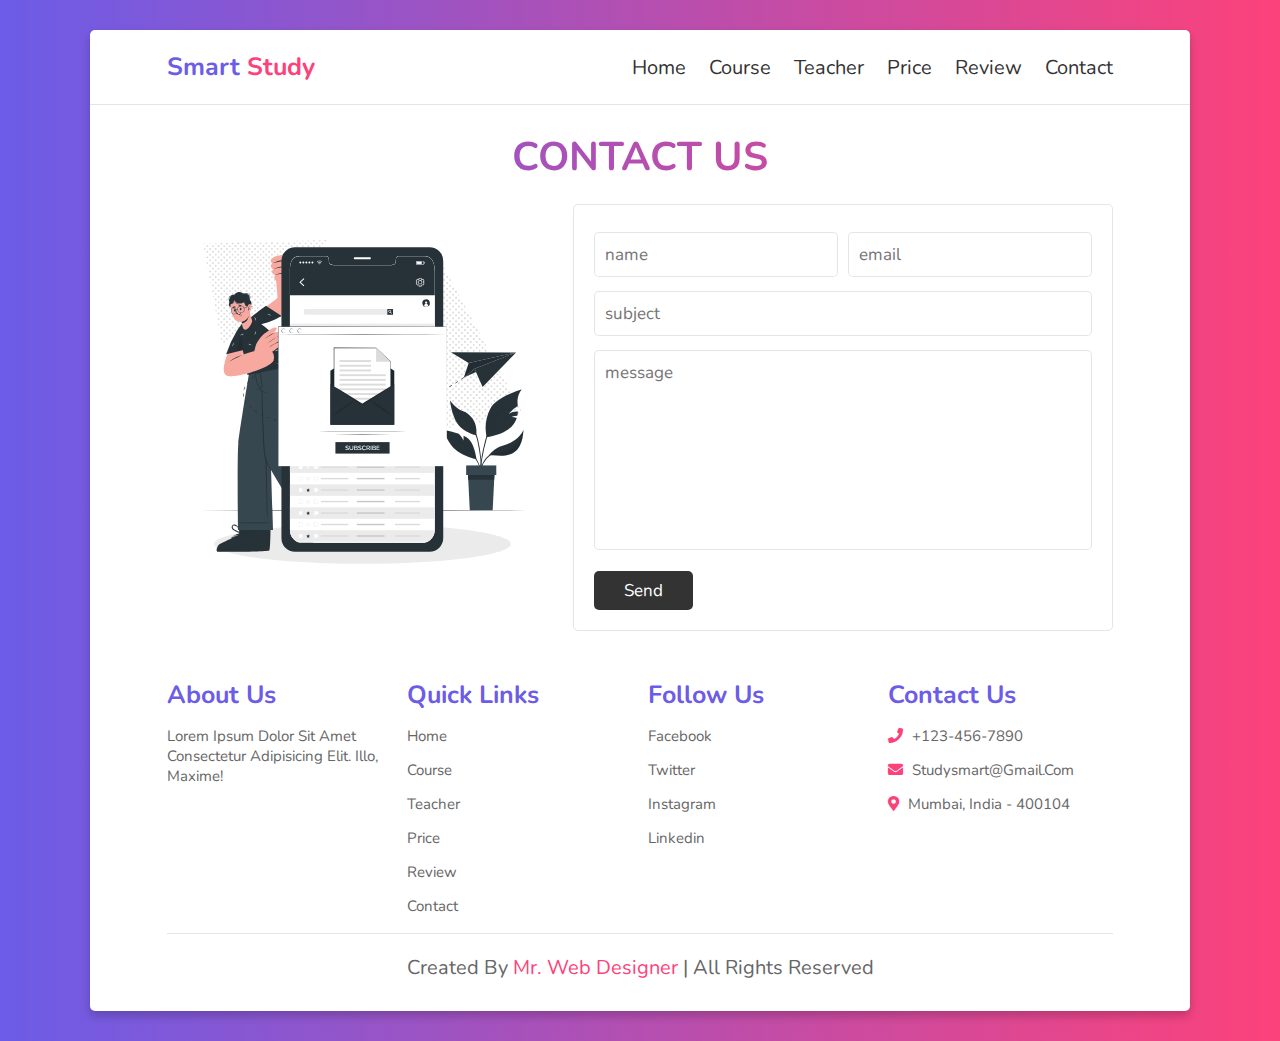
<file: education multi pages website/education multi pages website/contact.html>
<!DOCTYPE html>
<html lang="en">
  <head>
    <meta charset="UTF-8" />
    <meta name="viewport" content="width=device-width, initial-scale=1.0" />
    <title>contact</title>

    <!-- font awesome cdn link  -->
    <link
      rel="stylesheet"
      href="https://cdnjs.cloudflare.com/ajax/libs/font-awesome/5.15.3/css/all.min.css"
    />

    <!-- custom css file link  -->
    <link rel="stylesheet" href="./css/style.css" />
  </head>
  <body>
    <div class="container">
      <header>
        <a href="#" class="logo">
          Smart
          <span>Study</span>
        </a>

        <div id="menu" class="fas fa-bars"></div>

        <nav class="navbar">
          <a href="home.html">home</a>
          <a href="course.html">course</a>
          <a href="teacher.html">teacher</a>
          <a href="price.html">price</a>
          <a href="review.html">review</a>
          <a href="contact.html">contact</a>
        </nav>
      </header>

      <h1 class="heading">contact us</h1>

      <!-- contact section  -->

      <section class="contact">
        <div class="image">
          <img src="images/contact-img.svg" alt="" />
        </div>

        <form action="">
          <div class="inputBox">
            <input type="text" placeholder="name" />
            <input type="email" placeholder="email" />
          </div>

          <input type="text" placeholder="subject" class="box" />

          <textarea
            placeholder="message"
            name=""
            id=""
            cols="30"
            rows="10"
          ></textarea>

          <input type="submit" class="btn" value="send" />
        </form>
      </section>

      <!-- footer section  -->

      <section class="footer">
        <div class="box-container">
          <div class="box">
            <h3>about us</h3>
            <p>
              Lorem ipsum dolor sit amet consectetur adipisicing elit. Illo,
              maxime!
            </p>
          </div>

          <div class="box">
            <h3>quick links</h3>
            <a href="#">home</a>
            <a href="#">course</a>
            <a href="#">teacher</a>
            <a href="#">price</a>
            <a href="#">review</a>
            <a href="#">contact</a>
          </div>

          <div class="box">
            <h3>follow us</h3>
            <a href="#">facebook</a>
            <a href="#">twitter</a>
            <a href="#">instagram</a>
            <a href="#">linkedin</a>
          </div>

          <div class="box">
            <h3>contact us</h3>
            <p>
              <i class="fas fa-phone"></i>
              +123-456-7890
            </p>
            <p>
              <i class="fas fa-envelope"></i>
              studysmart@gmail.com
            </p>
            <p>
              <i class="fas fa-map-marker-alt"></i>
              mumbai, india - 400104
            </p>
          </div>
        </div>

        <div class="credit">
          created by
          <span>mr. web designer</span>
          | all rights reserved
        </div>
      </section>
    </div>

    <!-- custom js file link -->
    <script src="./js/js.js"></script>
  </body>
</html>
</file>
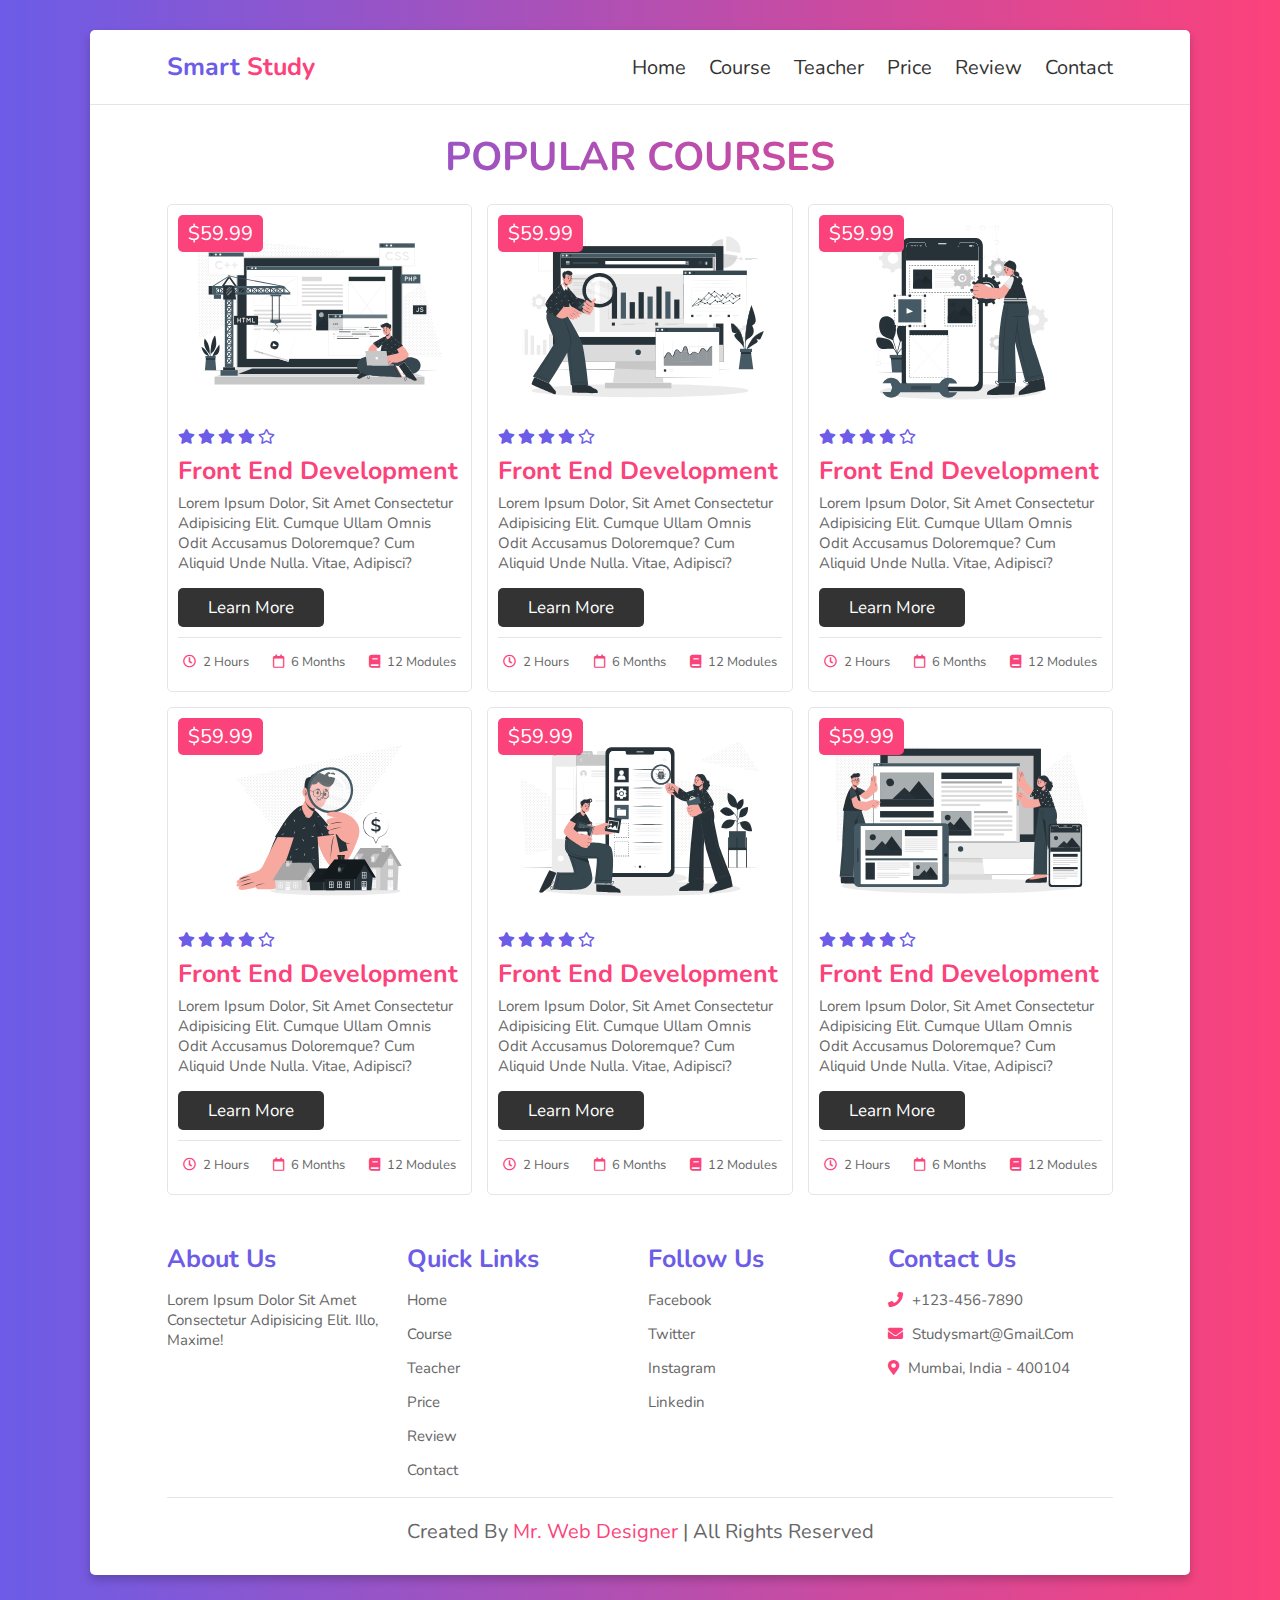
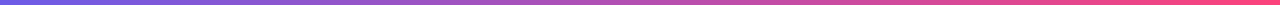
<file: education multi pages website/education multi pages website/course.html>
<!DOCTYPE html>
<html lang="en">
  <head>
    <meta charset="UTF-8" />
    <meta name="viewport" content="width=device-width, initial-scale=1.0" />
    <title>course</title>

    <!-- font awesome cdn link  -->
    <link
      rel="stylesheet"
      href="https://cdnjs.cloudflare.com/ajax/libs/font-awesome/5.15.3/css/all.min.css"
    />

    <!-- custom css file link  -->
    <link rel="stylesheet" href="./css/style.css" />
  </head>
  <body>
    <div class="container">
      <header>
        <a href="#" class="logo">
          Smart
          <span>Study</span>
        </a>

        <div id="menu" class="fas fa-bars"></div>

        <nav class="navbar">
          <a href="home.html">home</a>
          <a href="course.html">course</a>
          <a href="teacher.html">teacher</a>
          <a href="price.html">price</a>
          <a href="review.html">review</a>
          <a href="contact.html">contact</a>
        </nav>
      </header>

      <h1 class="heading">popular courses</h1>

      <!-- course section  -->

      <section class="course">
        <div class="box">
          <span class="amount">$59.99</span>
          <img src="images/course-1.svg" alt="" />
          <div class="stars">
            <i class="fas fa-star"></i>
            <i class="fas fa-star"></i>
            <i class="fas fa-star"></i>
            <i class="fas fa-star"></i>
            <i class="far fa-star"></i>
          </div>
          <h3>front end development</h3>
          <p>
            Lorem ipsum dolor, sit amet consectetur adipisicing elit. Cumque
            ullam omnis odit accusamus doloremque? Cum aliquid unde nulla.
            Vitae, adipisci?
          </p>
          <a href="#" class="btn">learn more</a>
          <div class="icons">
            <p>
              <i class="far fa-clock"></i>
              2 hours
            </p>
            <p>
              <i class="far fa-calendar"></i>
              6 months
            </p>
            <p>
              <i class="fas fa-book"></i>
              12 modules
            </p>
          </div>
        </div>

        <div class="box">
          <span class="amount">$59.99</span>
          <img src="images/course-2.svg" alt="" />
          <div class="stars">
            <i class="fas fa-star"></i>
            <i class="fas fa-star"></i>
            <i class="fas fa-star"></i>
            <i class="fas fa-star"></i>
            <i class="far fa-star"></i>
          </div>
          <h3>front end development</h3>
          <p>
            Lorem ipsum dolor, sit amet consectetur adipisicing elit. Cumque
            ullam omnis odit accusamus doloremque? Cum aliquid unde nulla.
            Vitae, adipisci?
          </p>
          <a href="#" class="btn">learn more</a>
          <div class="icons">
            <p>
              <i class="far fa-clock"></i>
              2 hours
            </p>
            <p>
              <i class="far fa-calendar"></i>
              6 months
            </p>
            <p>
              <i class="fas fa-book"></i>
              12 modules
            </p>
          </div>
        </div>

        <div class="box">
          <span class="amount">$59.99</span>
          <img src="images/course-3.svg" alt="" />
          <div class="stars">
            <i class="fas fa-star"></i>
            <i class="fas fa-star"></i>
            <i class="fas fa-star"></i>
            <i class="fas fa-star"></i>
            <i class="far fa-star"></i>
          </div>
          <h3>front end development</h3>
          <p>
            Lorem ipsum dolor, sit amet consectetur adipisicing elit. Cumque
            ullam omnis odit accusamus doloremque? Cum aliquid unde nulla.
            Vitae, adipisci?
          </p>
          <a href="#" class="btn">learn more</a>
          <div class="icons">
            <p>
              <i class="far fa-clock"></i>
              2 hours
            </p>
            <p>
              <i class="far fa-calendar"></i>
              6 months
            </p>
            <p>
              <i class="fas fa-book"></i>
              12 modules
            </p>
          </div>
        </div>

        <div class="box">
          <span class="amount">$59.99</span>
          <img src="images/course-4.svg" alt="" />
          <div class="stars">
            <i class="fas fa-star"></i>
            <i class="fas fa-star"></i>
            <i class="fas fa-star"></i>
            <i class="fas fa-star"></i>
            <i class="far fa-star"></i>
          </div>
          <h3>front end development</h3>
          <p>
            Lorem ipsum dolor, sit amet consectetur adipisicing elit. Cumque
            ullam omnis odit accusamus doloremque? Cum aliquid unde nulla.
            Vitae, adipisci?
          </p>
          <a href="#" class="btn">learn more</a>
          <div class="icons">
            <p>
              <i class="far fa-clock"></i>
              2 hours
            </p>
            <p>
              <i class="far fa-calendar"></i>
              6 months
            </p>
            <p>
              <i class="fas fa-book"></i>
              12 modules
            </p>
          </div>
        </div>

        <div class="box">
          <span class="amount">$59.99</span>
          <img src="images/course-5.svg" alt="" />
          <div class="stars">
            <i class="fas fa-star"></i>
            <i class="fas fa-star"></i>
            <i class="fas fa-star"></i>
            <i class="fas fa-star"></i>
            <i class="far fa-star"></i>
          </div>
          <h3>front end development</h3>
          <p>
            Lorem ipsum dolor, sit amet consectetur adipisicing elit. Cumque
            ullam omnis odit accusamus doloremque? Cum aliquid unde nulla.
            Vitae, adipisci?
          </p>
          <a href="#" class="btn">learn more</a>
          <div class="icons">
            <p>
              <i class="far fa-clock"></i>
              2 hours
            </p>
            <p>
              <i class="far fa-calendar"></i>
              6 months
            </p>
            <p>
              <i class="fas fa-book"></i>
              12 modules
            </p>
          </div>
        </div>

        <div class="box">
          <span class="amount">$59.99</span>
          <img src="images/course-6.svg" alt="" />
          <div class="stars">
            <i class="fas fa-star"></i>
            <i class="fas fa-star"></i>
            <i class="fas fa-star"></i>
            <i class="fas fa-star"></i>
            <i class="far fa-star"></i>
          </div>
          <h3>front end development</h3>
          <p>
            Lorem ipsum dolor, sit amet consectetur adipisicing elit. Cumque
            ullam omnis odit accusamus doloremque? Cum aliquid unde nulla.
            Vitae, adipisci?
          </p>
          <a href="#" class="btn">learn more</a>
          <div class="icons">
            <p>
              <i class="far fa-clock"></i>
              2 hours
            </p>
            <p>
              <i class="far fa-calendar"></i>
              6 months
            </p>
            <p>
              <i class="fas fa-book"></i>
              12 modules
            </p>
          </div>
        </div>
      </section>

      <!-- footer section  -->

      <section class="footer">
        <div class="box-container">
          <div class="box">
            <h3>about us</h3>
            <p>
              Lorem ipsum dolor sit amet consectetur adipisicing elit. Illo,
              maxime!
            </p>
          </div>

          <div class="box">
            <h3>quick links</h3>
            <a href="#">home</a>
            <a href="#">course</a>
            <a href="#">teacher</a>
            <a href="#">price</a>
            <a href="#">review</a>
            <a href="#">contact</a>
          </div>

          <div class="box">
            <h3>follow us</h3>
            <a href="#">facebook</a>
            <a href="#">twitter</a>
            <a href="#">instagram</a>
            <a href="#">linkedin</a>
          </div>

          <div class="box">
            <h3>contact us</h3>
            <p>
              <i class="fas fa-phone"></i>
              +123-456-7890
            </p>
            <p>
              <i class="fas fa-envelope"></i>
              studysmart@gmail.com
            </p>
            <p>
              <i class="fas fa-map-marker-alt"></i>
              mumbai, india - 400104
            </p>
          </div>
        </div>

        <div class="credit">
          created by
          <span>mr. web designer</span>
          | all rights reserved
        </div>
      </section>
    </div>

    <!-- custom js file link -->
    <script src="./js/js.js"></script>
  </body>
</html>
</file>
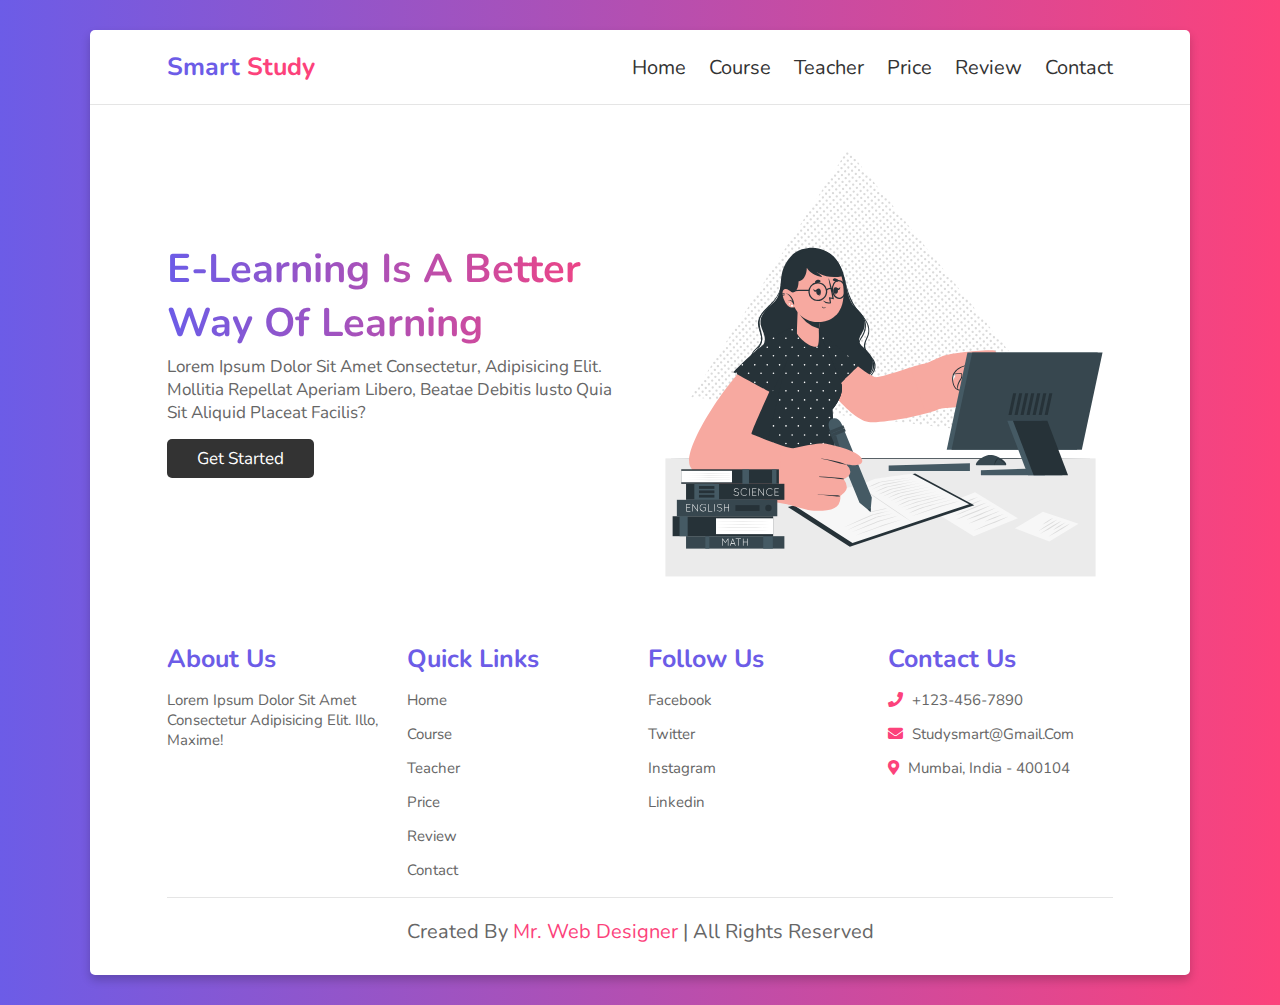
<file: education multi pages website/education multi pages website/home.html>
<!DOCTYPE html>
<html lang="en">
  <head>
    <meta charset="UTF-8" />
    <meta name="viewport" content="width=device-width, initial-scale=1.0" />
    <title>home</title>

    <!-- font awesome cdn link  -->
    <link
      rel="stylesheet"
      href="https://cdnjs.cloudflare.com/ajax/libs/font-awesome/5.15.3/css/all.min.css"
    />

    <!-- custom css file link  -->
    <link rel="stylesheet" href="./css/style.css" />
  </head>
  <body>
    <div class="container">
      <header>
        <a href="#" class="logo">
          Smart
          <span>Study</span>
        </a>

        <div id="menu" class="fas fa-bars"></div>

        <nav class="navbar">
          <a href="home.html">home</a>
          <a href="course.html">course</a>
          <a href="teacher.html">teacher</a>
          <a href="price.html">price</a>
          <a href="review.html">review</a>
          <a href="contact.html">contact</a>
        </nav>
      </header>

      <!-- home section  -->

      <section class="home">
        <div class="content">
          <h3>E-learning is a better way of learning</h3>
          <p>
            Lorem ipsum dolor sit amet consectetur, adipisicing elit. Mollitia
            repellat aperiam libero, beatae debitis iusto quia sit aliquid
            placeat facilis?
          </p>
          <a href="#" class="btn">get started</a>
        </div>

        <div class="image">
          <img src="images/home-img.svg" alt="" />
        </div>
      </section>

      <!-- footer section  -->

      <section class="footer">
        <div class="box-container">
          <div class="box">
            <h3>about us</h3>
            <p>
              Lorem ipsum dolor sit amet consectetur adipisicing elit. Illo,
              maxime!
            </p>
          </div>

          <div class="box">
            <h3>quick links</h3>
            <a href="#">home</a>
            <a href="#">course</a>
            <a href="#">teacher</a>
            <a href="#">price</a>
            <a href="#">review</a>
            <a href="#">contact</a>
          </div>

          <div class="box">
            <h3>follow us</h3>
            <a href="#">facebook</a>
            <a href="#">twitter</a>
            <a href="#">instagram</a>
            <a href="#">linkedin</a>
          </div>

          <div class="box">
            <h3>contact us</h3>
            <p>
              <i class="fas fa-phone"></i>
              +123-456-7890
            </p>
            <p>
              <i class="fas fa-envelope"></i>
              studysmart@gmail.com
            </p>
            <p>
              <i class="fas fa-map-marker-alt"></i>
              mumbai, india - 400104
            </p>
          </div>
        </div>

        <div class="credit">
          created by
          <span>mr. web designer</span>
          | all rights reserved
        </div>
      </section>
    </div>

    <!-- custom js file link -->
    <script src="./js/js.js"></script>
  </body>
</html>
</file>
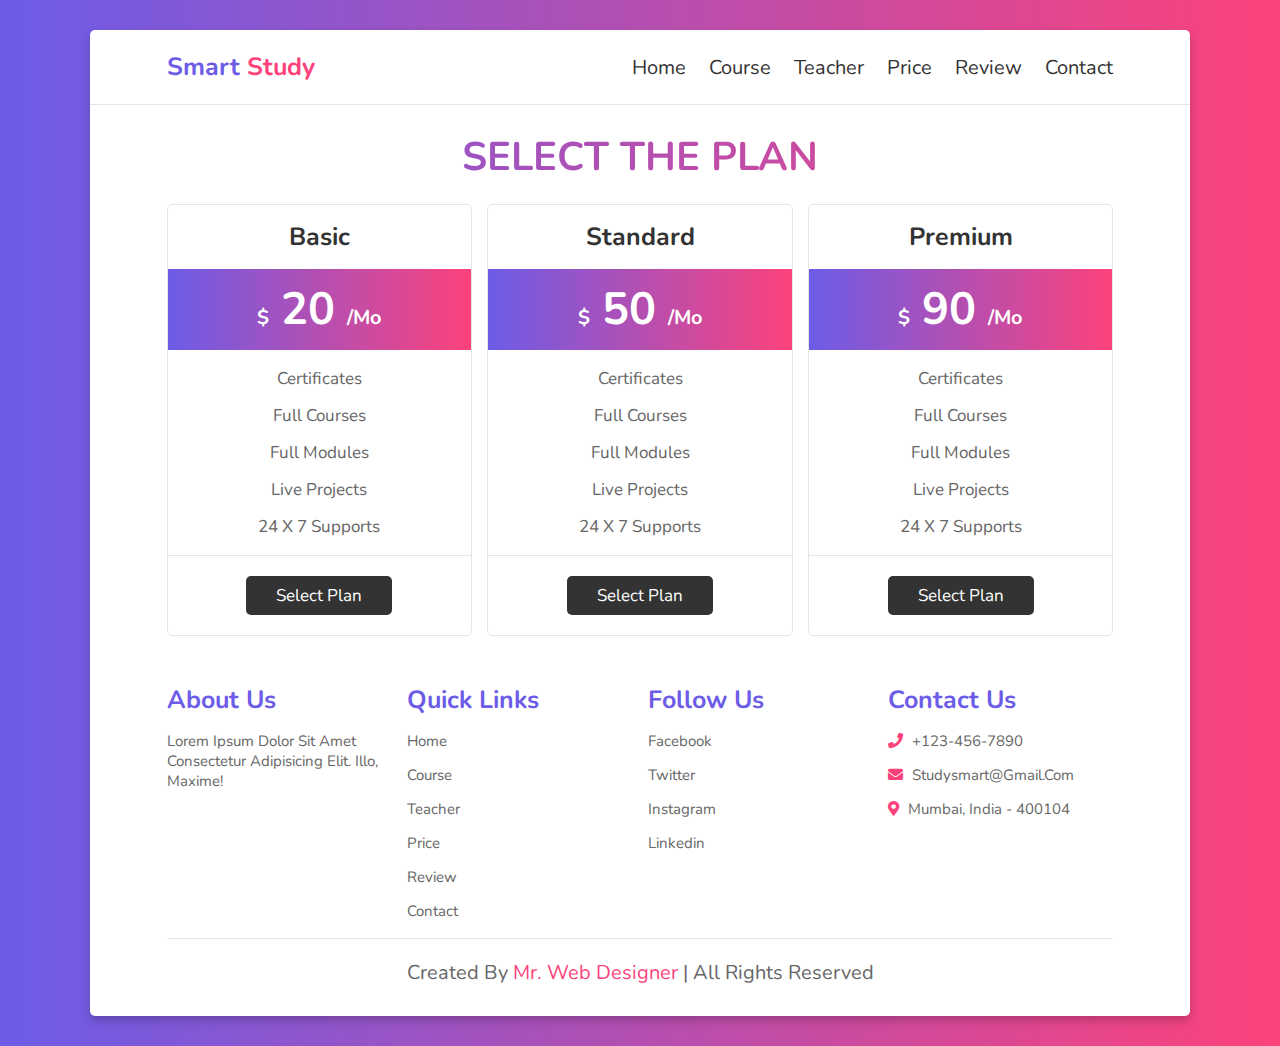
<file: education multi pages website/education multi pages website/price.html>
<!DOCTYPE html>
<html lang="en">
  <head>
    <meta charset="UTF-8" />
    <meta name="viewport" content="width=device-width, initial-scale=1.0" />
    <title>price</title>

    <!-- font awesome cdn link  -->
    <link
      rel="stylesheet"
      href="https://cdnjs.cloudflare.com/ajax/libs/font-awesome/5.15.3/css/all.min.css"
    />

    <!-- custom css file link  -->
    <link rel="stylesheet" href="./css/style.css" />
  </head>
  <body>
    <div class="container">
      <header>
        <a href="#" class="logo">
          Smart
          <span>Study</span>
        </a>

        <div id="menu" class="fas fa-bars"></div>

        <nav class="navbar">
          <a href="home.html">home</a>
          <a href="course.html">course</a>
          <a href="teacher.html">teacher</a>
          <a href="price.html">price</a>
          <a href="review.html">review</a>
          <a href="contact.html">contact</a>
        </nav>
      </header>

      <h1 class="heading">select the plan</h1>

      <!-- price section  -->

      <section class="price">
        <div class="box">
          <h3>basic</h3>
          <div class="amount">
            <span>$</span>
            20
            <span>/mo</span>
          </div>
          <ul>
            <li>certificates</li>
            <li>full courses</li>
            <li>full modules</li>
            <li>live projects</li>
            <li>24 x 7 supports</li>
          </ul>
          <a href="#" class="btn">select plan</a>
        </div>

        <div class="box">
          <h3>standard</h3>
          <div class="amount">
            <span>$</span>
            50
            <span>/mo</span>
          </div>
          <ul>
            <li>certificates</li>
            <li>full courses</li>
            <li>full modules</li>
            <li>live projects</li>
            <li>24 x 7 supports</li>
          </ul>
          <a href="#" class="btn">select plan</a>
        </div>

        <div class="box">
          <h3>premium</h3>
          <div class="amount">
            <span>$</span>
            90
            <span>/mo</span>
          </div>
          <ul>
            <li>certificates</li>
            <li>full courses</li>
            <li>full modules</li>
            <li>live projects</li>
            <li>24 x 7 supports</li>
          </ul>
          <a href="#" class="btn">select plan</a>
        </div>
      </section>

      <!-- footer section  -->

      <section class="footer">
        <div class="box-container">
          <div class="box">
            <h3>about us</h3>
            <p>
              Lorem ipsum dolor sit amet consectetur adipisicing elit. Illo,
              maxime!
            </p>
          </div>

          <div class="box">
            <h3>quick links</h3>
            <a href="#">home</a>
            <a href="#">course</a>
            <a href="#">teacher</a>
            <a href="#">price</a>
            <a href="#">review</a>
            <a href="#">contact</a>
          </div>

          <div class="box">
            <h3>follow us</h3>
            <a href="#">facebook</a>
            <a href="#">twitter</a>
            <a href="#">instagram</a>
            <a href="#">linkedin</a>
          </div>

          <div class="box">
            <h3>contact us</h3>
            <p>
              <i class="fas fa-phone"></i>
              +123-456-7890
            </p>
            <p>
              <i class="fas fa-envelope"></i>
              studysmart@gmail.com
            </p>
            <p>
              <i class="fas fa-map-marker-alt"></i>
              mumbai, india - 400104
            </p>
          </div>
        </div>

        <div class="credit">
          created by
          <span>mr. web designer</span>
          | all rights reserved
        </div>
      </section>
    </div>

    <!-- custom js file link -->
    <script src="./js/js.js"></script>
  </body>
</html>
</file>
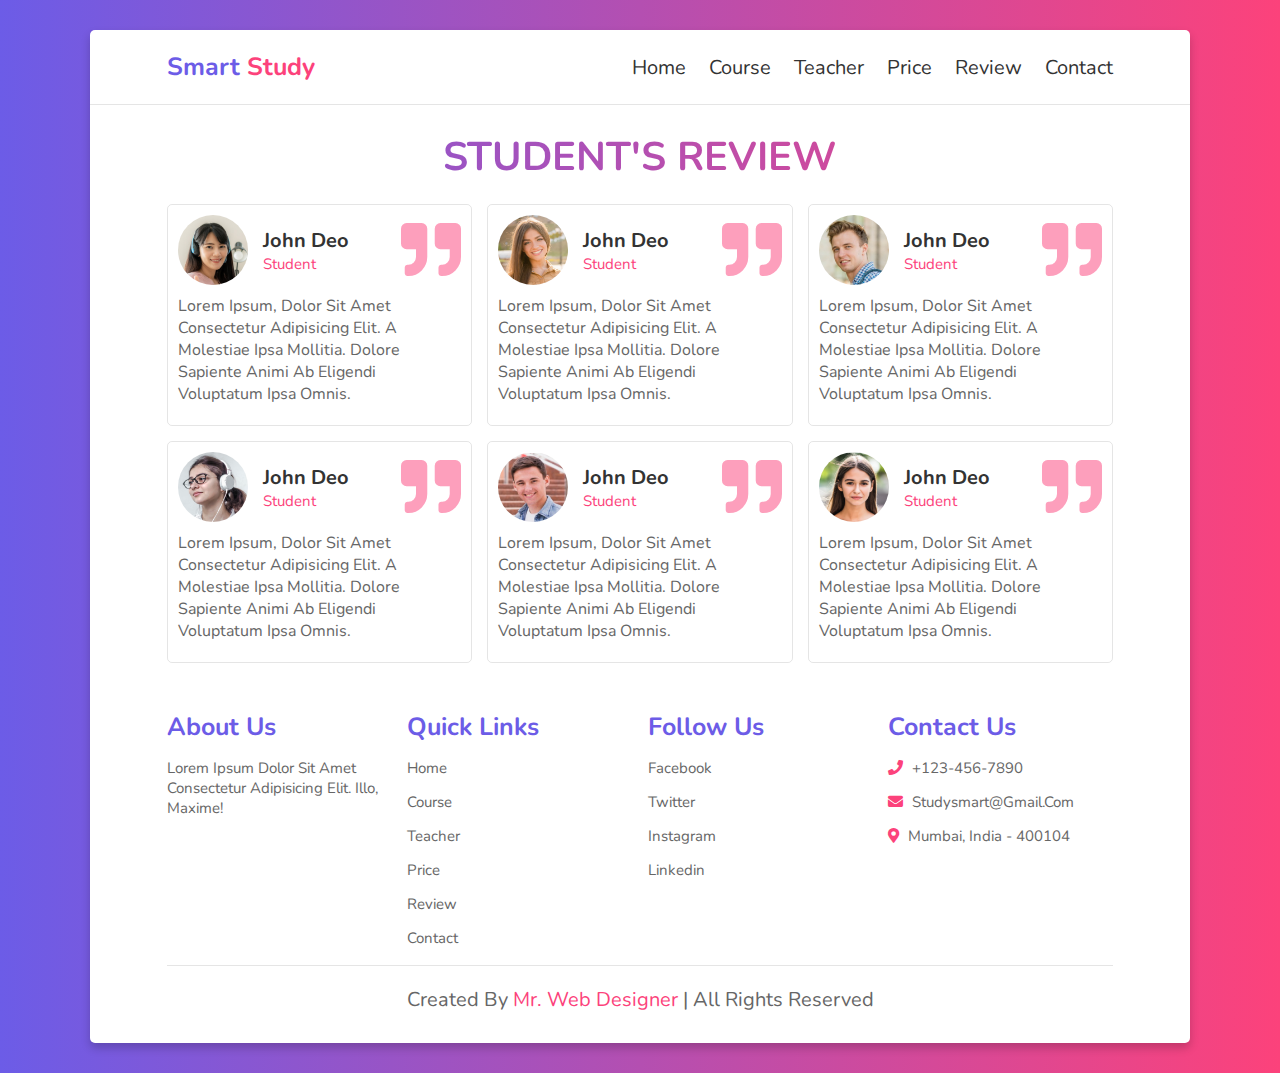
<file: education multi pages website/education multi pages website/review.html>
<!DOCTYPE html>
<html lang="en">
  <head>
    <meta charset="UTF-8" />
    <meta name="viewport" content="width=device-width, initial-scale=1.0" />
    <title>review</title>

    <!-- font awesome cdn link  -->
    <link
      rel="stylesheet"
      href="https://cdnjs.cloudflare.com/ajax/libs/font-awesome/5.15.3/css/all.min.css"
    />

    <!-- custom css file link  -->
    <link rel="stylesheet" href="./css/style.css" />
  </head>
  <body>
    <div class="container">
      <header>
        <a href="#" class="logo">
          Smart
          <span>Study</span>
        </a>

        <div id="menu" class="fas fa-bars"></div>

        <nav class="navbar">
          <a href="home.html">home</a>
          <a href="course.html">course</a>
          <a href="teacher.html">teacher</a>
          <a href="price.html">price</a>
          <a href="review.html">review</a>
          <a href="contact.html">contact</a>
        </nav>
      </header>

      <h1 class="heading">student's review</h1>

      <!-- review section  -->

      <section class="review">
        <div class="box">
          <div class="student">
            <div class="student-info">
              <img src="images/student-1.png" alt="" />
              <div class="info">
                <h3>john deo</h3>
                <span>student</span>
              </div>
            </div>
            <i class="fas fa-quote-right"></i>
          </div>
          <p class="text">
            Lorem ipsum, dolor sit amet consectetur adipisicing elit. A
            molestiae ipsa mollitia. Dolore sapiente animi ab eligendi
            voluptatum ipsa omnis.
          </p>
        </div>

        <div class="box">
          <div class="student">
            <div class="student-info">
              <img src="images/student-2.png" alt="" />
              <div class="info">
                <h3>john deo</h3>
                <span>student</span>
              </div>
            </div>
            <i class="fas fa-quote-right"></i>
          </div>
          <p class="text">
            Lorem ipsum, dolor sit amet consectetur adipisicing elit. A
            molestiae ipsa mollitia. Dolore sapiente animi ab eligendi
            voluptatum ipsa omnis.
          </p>
        </div>

        <div class="box">
          <div class="student">
            <div class="student-info">
              <img src="images/student-3.png" alt="" />
              <div class="info">
                <h3>john deo</h3>
                <span>student</span>
              </div>
            </div>
            <i class="fas fa-quote-right"></i>
          </div>
          <p class="text">
            Lorem ipsum, dolor sit amet consectetur adipisicing elit. A
            molestiae ipsa mollitia. Dolore sapiente animi ab eligendi
            voluptatum ipsa omnis.
          </p>
        </div>

        <div class="box">
          <div class="student">
            <div class="student-info">
              <img src="images/student-4.png" alt="" />
              <div class="info">
                <h3>john deo</h3>
                <span>student</span>
              </div>
            </div>
            <i class="fas fa-quote-right"></i>
          </div>
          <p class="text">
            Lorem ipsum, dolor sit amet consectetur adipisicing elit. A
            molestiae ipsa mollitia. Dolore sapiente animi ab eligendi
            voluptatum ipsa omnis.
          </p>
        </div>

        <div class="box">
          <div class="student">
            <div class="student-info">
              <img src="images/student-5.png" alt="" />
              <div class="info">
                <h3>john deo</h3>
                <span>student</span>
              </div>
            </div>
            <i class="fas fa-quote-right"></i>
          </div>
          <p class="text">
            Lorem ipsum, dolor sit amet consectetur adipisicing elit. A
            molestiae ipsa mollitia. Dolore sapiente animi ab eligendi
            voluptatum ipsa omnis.
          </p>
        </div>

        <div class="box">
          <div class="student">
            <div class="student-info">
              <img src="images/student-6.png" alt="" />
              <div class="info">
                <h3>john deo</h3>
                <span>student</span>
              </div>
            </div>
            <i class="fas fa-quote-right"></i>
          </div>
          <p class="text">
            Lorem ipsum, dolor sit amet consectetur adipisicing elit. A
            molestiae ipsa mollitia. Dolore sapiente animi ab eligendi
            voluptatum ipsa omnis.
          </p>
        </div>
      </section>

      <!-- footer section  -->

      <section class="footer">
        <div class="box-container">
          <div class="box">
            <h3>about us</h3>
            <p>
              Lorem ipsum dolor sit amet consectetur adipisicing elit. Illo,
              maxime!
            </p>
          </div>

          <div class="box">
            <h3>quick links</h3>
            <a href="#">home</a>
            <a href="#">course</a>
            <a href="#">teacher</a>
            <a href="#">price</a>
            <a href="#">review</a>
            <a href="#">contact</a>
          </div>

          <div class="box">
            <h3>follow us</h3>
            <a href="#">facebook</a>
            <a href="#">twitter</a>
            <a href="#">instagram</a>
            <a href="#">linkedin</a>
          </div>

          <div class="box">
            <h3>contact us</h3>
            <p>
              <i class="fas fa-phone"></i>
              +123-456-7890
            </p>
            <p>
              <i class="fas fa-envelope"></i>
              studysmart@gmail.com
            </p>
            <p>
              <i class="fas fa-map-marker-alt"></i>
              mumbai, india - 400104
            </p>
          </div>
        </div>

        <div class="credit">
          created by
          <span>mr. web designer</span>
          | all rights reserved
        </div>
      </section>
    </div>

    <!-- custom js file link -->
    <script src="./js/js.js"></script>
  </body>
</html>
</file>
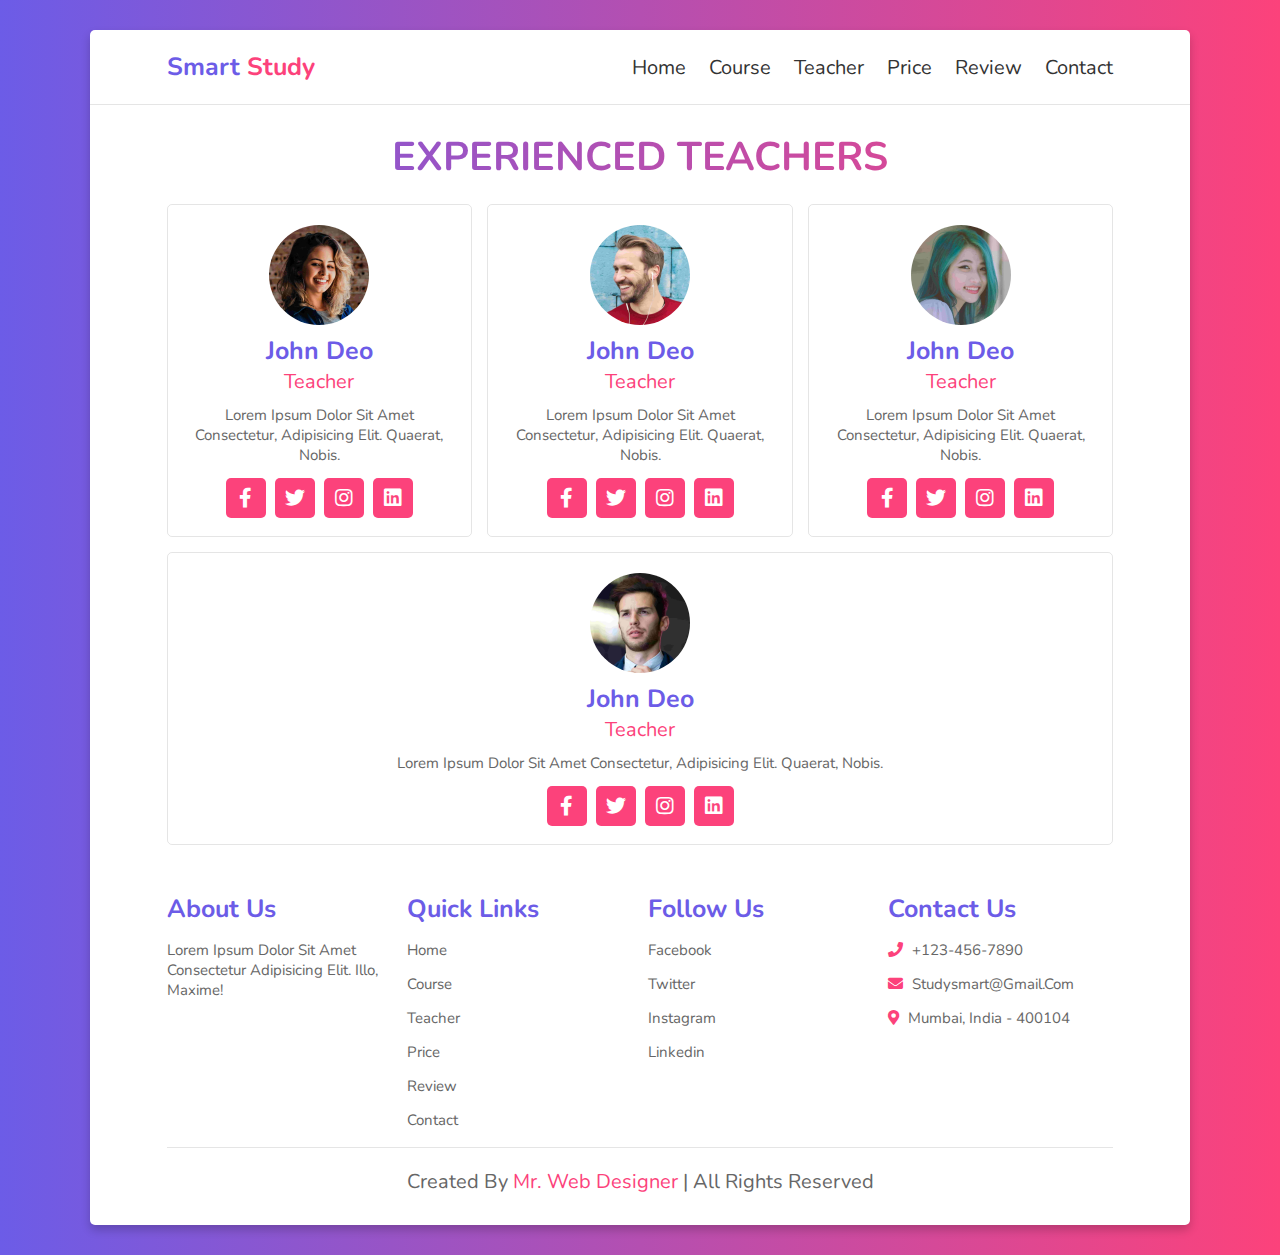
<file: education multi pages website/education multi pages website/teacher.html>
<!DOCTYPE html>
<html lang="en">
  <head>
    <meta charset="UTF-8" />
    <meta name="viewport" content="width=device-width, initial-scale=1.0" />
    <title>teacher</title>

    <!-- font awesome cdn link  -->
    <link
      rel="stylesheet"
      href="https://cdnjs.cloudflare.com/ajax/libs/font-awesome/5.15.3/css/all.min.css"
    />

    <!-- custom css file link  -->
    <link rel="stylesheet" href="./css/style.css" />
  </head>
  <body>
    <div class="container">
      <header>
        <a href="#" class="logo">
          Smart
          <span>Study</span>
        </a>

        <div id="menu" class="fas fa-bars"></div>

        <nav class="navbar">
          <a href="home.html">home</a>
          <a href="course.html">course</a>
          <a href="teacher.html">teacher</a>
          <a href="price.html">price</a>
          <a href="review.html">review</a>
          <a href="contact.html">contact</a>
        </nav>
      </header>

      <h1 class="heading">experienced teachers</h1>

      <!-- teacher section  -->

      <section class="teacher">
        <div class="box">
          <img src="images/teacher-1.png" alt="" />
          <h3>john deo</h3>
          <span>teacher</span>
          <p>
            Lorem ipsum dolor sit amet consectetur, adipisicing elit. Quaerat,
            nobis.
          </p>
          <div class="share">
            <a href="#" class="fab fa-facebook-f"></a>
            <a href="#" class="fab fa-twitter"></a>
            <a href="#" class="fab fa-instagram"></a>
            <a href="#" class="fab fa-linkedin"></a>
          </div>
        </div>

        <div class="box">
          <img src="images/teacher-2.png" alt="" />
          <h3>john deo</h3>
          <span>teacher</span>
          <p>
            Lorem ipsum dolor sit amet consectetur, adipisicing elit. Quaerat,
            nobis.
          </p>
          <div class="share">
            <a href="#" class="fab fa-facebook-f"></a>
            <a href="#" class="fab fa-twitter"></a>
            <a href="#" class="fab fa-instagram"></a>
            <a href="#" class="fab fa-linkedin"></a>
          </div>
        </div>

        <div class="box">
          <img src="images/teacher-3.png" alt="" />
          <h3>john deo</h3>
          <span>teacher</span>
          <p>
            Lorem ipsum dolor sit amet consectetur, adipisicing elit. Quaerat,
            nobis.
          </p>
          <div class="share">
            <a href="#" class="fab fa-facebook-f"></a>
            <a href="#" class="fab fa-twitter"></a>
            <a href="#" class="fab fa-instagram"></a>
            <a href="#" class="fab fa-linkedin"></a>
          </div>
        </div>

        <div class="box">
          <img src="images/teacher-4.png" alt="" />
          <h3>john deo</h3>
          <span>teacher</span>
          <p>
            Lorem ipsum dolor sit amet consectetur, adipisicing elit. Quaerat,
            nobis.
          </p>
          <div class="share">
            <a href="#" class="fab fa-facebook-f"></a>
            <a href="#" class="fab fa-twitter"></a>
            <a href="#" class="fab fa-instagram"></a>
            <a href="#" class="fab fa-linkedin"></a>
          </div>
        </div>
      </section>

      <!-- footer section  -->

      <section class="footer">
        <div class="box-container">
          <div class="box">
            <h3>about us</h3>
            <p>
              Lorem ipsum dolor sit amet consectetur adipisicing elit. Illo,
              maxime!
            </p>
          </div>

          <div class="box">
            <h3>quick links</h3>
            <a href="#">home</a>
            <a href="#">course</a>
            <a href="#">teacher</a>
            <a href="#">price</a>
            <a href="#">review</a>
            <a href="#">contact</a>
          </div>

          <div class="box">
            <h3>follow us</h3>
            <a href="#">facebook</a>
            <a href="#">twitter</a>
            <a href="#">instagram</a>
            <a href="#">linkedin</a>
          </div>

          <div class="box">
            <h3>contact us</h3>
            <p>
              <i class="fas fa-phone"></i>
              +123-456-7890
            </p>
            <p>
              <i class="fas fa-envelope"></i>
              studysmart@gmail.com
            </p>
            <p>
              <i class="fas fa-map-marker-alt"></i>
              mumbai, india - 400104
            </p>
          </div>
        </div>

        <div class="credit">
          created by
          <span>mr. web designer</span>
          | all rights reserved
        </div>
      </section>
    </div>

    <!-- custom js file link -->
    <script src="./js/js.js"></script>
  </body>
</html>
</file>
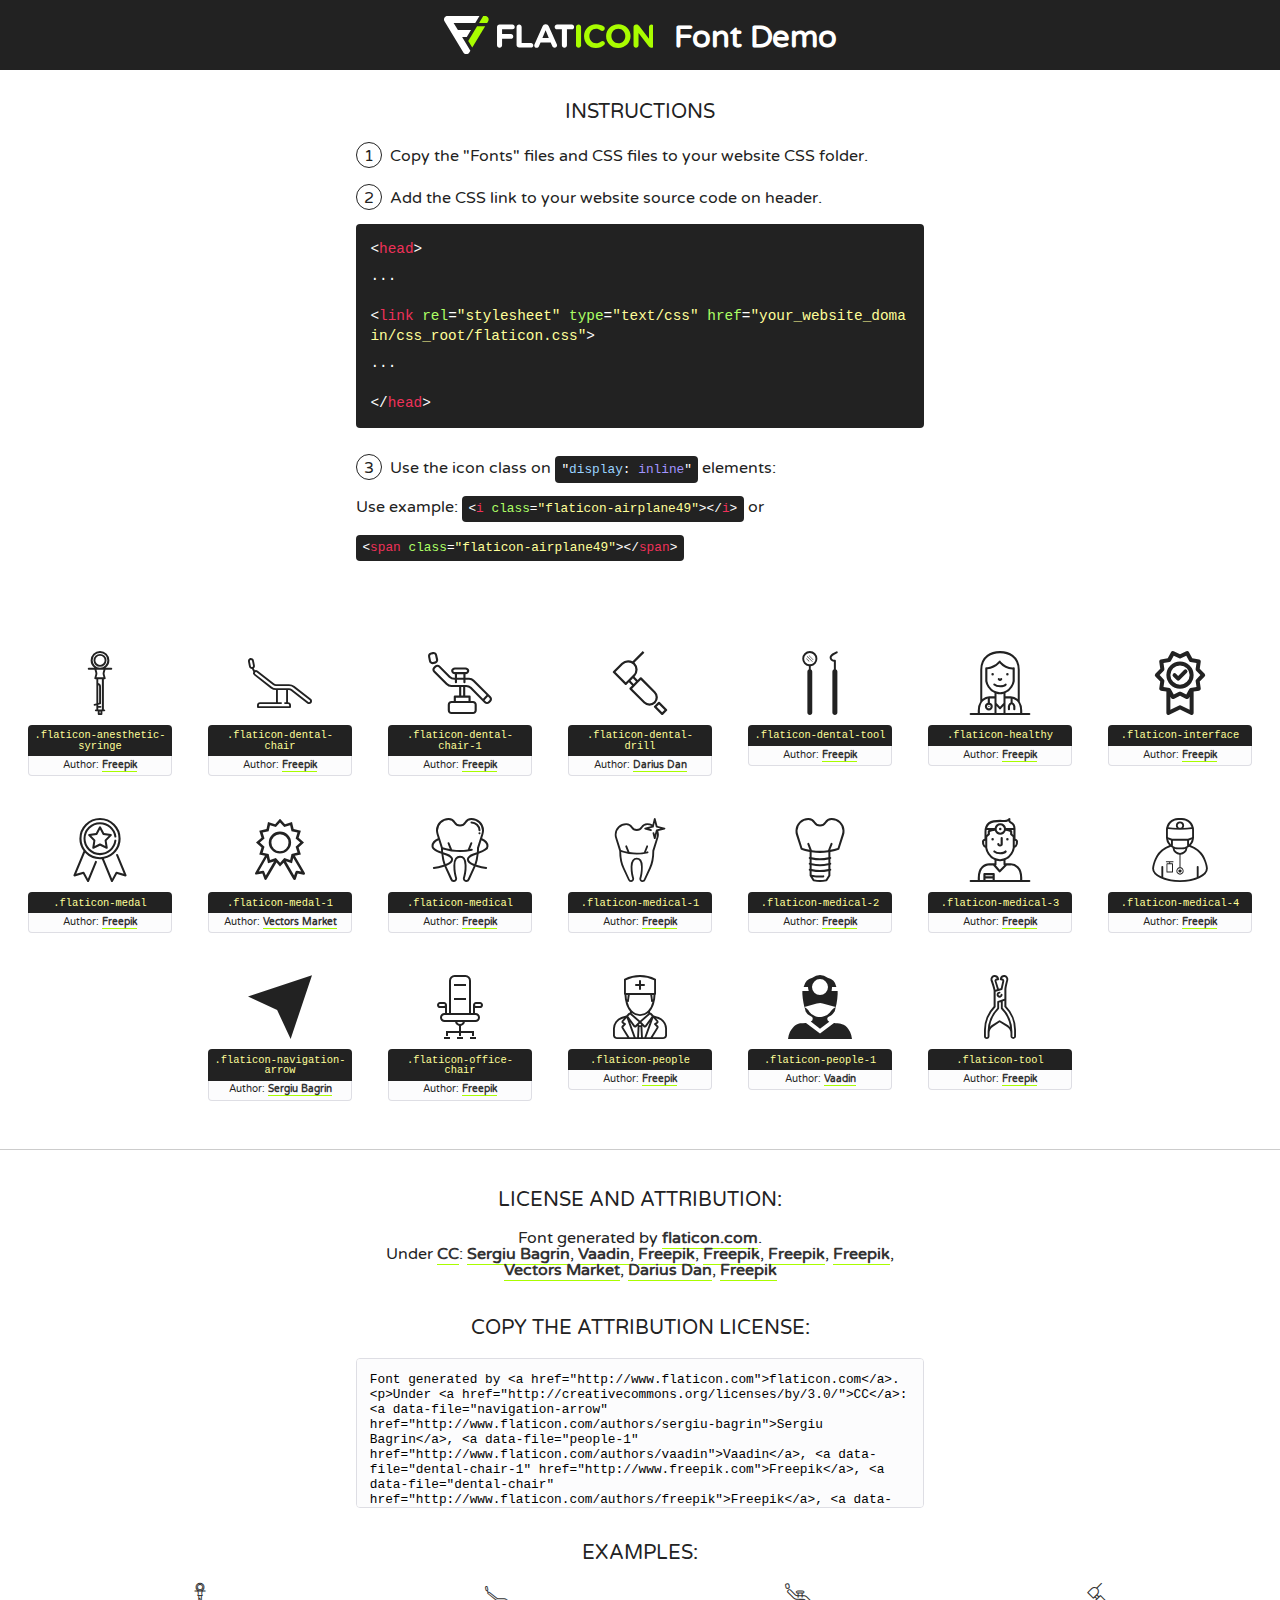
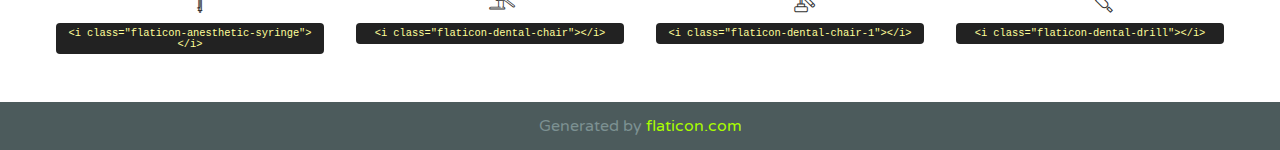
<file: dentalclinic/assets/flaticon/flaticon.html>
<!DOCTYPE html>
<!--
  Flaticon icon font: Flaticon
  Creation date: 10/07/2016 13:46
-->
<html>
<!DOCTYPE html>
<html>

<head>
    <title>Flaticon WebFont</title>
    <link href="http://fonts.googleapis.com/css?family=Varela+Round" rel="stylesheet" type="text/css" />
    <link rel="stylesheet" type="text/css" href="flaticon.css">
    <meta charset="UTF-8">
    <style>
    html, body, div, span, applet, object, iframe,
    h1, h2, h3, h4, h5, h6, p, blockquote, pre,
    a, abbr, acronym, address, big, cite, code,
    del, dfn, em, img, ins, kbd, q, s, samp,
    small, strike, strong, sub, sup, tt, var,
    b, u, i, center,
    dl, dt, dd, ol, ul, li,
    fieldset, form, label, legend,
    table, caption, tbody, tfoot, thead, tr, th, td,
    article, aside, canvas, details, embed, 
    figure, figcaption, footer, header, hgroup, 
    menu, nav, output, ruby, section, summary,
    time, mark, audio, video {
        margin: 0;
        padding: 0;
        border: 0;
        font-size: 100%;
        font: inherit;
        vertical-align: baseline;
    }
    /* HTML5 display-role reset for older browsers */
    article, aside, details, figcaption, figure, 
    footer, header, hgroup, menu, nav, section {
        display: block;
    }
    body {
        line-height: 1;
    }
    ol, ul {
        list-style: none;
    }
    blockquote, q {
        quotes: none;
    }
    blockquote:before, blockquote:after,
    q:before, q:after {
        content: '';
        content: none;
    }
    table {
        border-collapse: collapse;
        border-spacing: 0;
    }
    body {
        font-family: 'Varela Round', Helvetica, Arial, sans-serif;
        font-size: 16px;
        color: #222;
    }
    a {
        color: #333;
        border-bottom: 1px solid #a9fd00;
        font-weight: bold;
        text-decoration: none;
    }
    * {
        -moz-box-sizing: border-box;
        -webkit-box-sizing: border-box;
        box-sizing: border-box;
        margin: 0;
        padding: 0;
    }
    [class^="flaticon-"]:before, [class*=" flaticon-"]:before, [class^="flaticon-"]:after, [class*=" flaticon-"]:after {
        font-family: Flaticon;
        font-size: 30px;
        font-style: normal;
        margin-left: 20px;
        color: #333;
    }
    .wrapper {
        max-width: 600px;
        margin: auto;
        padding: 0 1em;
    }
    .title {
        font-size: 1.25em;
        text-align: center;
        margin-bottom: 1em;
        text-transform: uppercase;
    }
    header {
        text-align: center;
        background-color: #222;
        color: #fff;
        padding: 1em;
    }
    header .logo {
        width: 210px;
        height: 38px;
        display: inline-block;
        vertical-align: middle;
        margin-right: 1em;
        border: none;
    }
    header strong {
        font-size: 1.95em;
        font-weight: bold;
        vertical-align: middle;
        margin-top: 5px;
        display: inline-block;
    }
    .demo {
        margin: 2em auto;
        line-height: 1.25em;
    }
    .demo ul li {
        margin-bottom: 1em;
    }
    .demo ul li .num {
        color: #222;
        border-radius: 20px;
        display: inline-block;
        width: 26px;
        padding: 3px;
        height: 26px;
        text-align: center;
        margin-right: 0.5em;
        border: 1px solid #222;
    }
    .demo ul li code {
        background-color: #222;
        border-radius: 4px;
        padding: 0.25em 0.5em;
        display: inline-block;
        color: #fff;
        font-family: Consolas,Monaco,Lucida Console,Liberation Mono,DejaVu Sans Mono,Bitstream Vera Sans Mono,Courier New, monospace;
        font-weight: lighter;
        margin-top: 1em;
        font-size: 0.8em;
        word-break: break-all;
    }
    .demo ul li code.big {
        padding: 1em;
        font-size: 0.9em;
    }
    .demo ul li code .red {
        color: #EF3159;
    }
    .demo ul li code .green {
        color: #ACFF65;
    }
    .demo ul li code .yellow {
        color: #FFFF99;
    }
    .demo ul li code .blue {
        color: #99D3FF;
    }
    .demo ul li code .purple {
        color: #A295FF;
    }
    .demo ul li code .dots {
        margin-top: 0.5em;
        display: block;
    }
    #glyphs {
        border-bottom: 1px solid #ccc;
        padding: 2em 0;
        text-align: center;
    }
    .glyph {
        display: inline-block;
        width: 9em;
        margin: 1em;
        text-align: center;
        vertical-align: top;
        background: #FFF;
    }
    .glyph .glyph-icon {
        padding: 10px;
        display: block;
        font-family:"Flaticon";
        font-size: 64px;
        line-height: 1;
    }
    .glyph .glyph-icon:before {
        font-size: 64px;
        color: #222;
        margin-left: 0;
    }
    .class-name {
        font-size: 0.65em;
        background-color: #222;
        color: #fff;
        border-radius: 4px 4px 0 0;
        padding: 0.5em;
        color: #FFFF99;
        font-family: Consolas,Monaco,Lucida Console,Liberation Mono,DejaVu Sans Mono,Bitstream Vera Sans Mono,Courier New, monospace;
    }
    .author-name {
        font-size: 0.6em;
        background-color: #fcfcfd;
        border: 1px solid #DEDEE4;
        border-top: 0;
        border-radius: 0 0 4px 4px;
        padding: 0.5em;
    }
    .class-name:last-child {
        font-size: 10px;
        color:#888;
    }
    .class-name:last-child a {
        font-size: 10px;
        color:#555;
    }
    .class-name:last-child a:hover {
        color:#a9fd00;
    }
    .glyph > input {
        display: block;
        width: 100px;
        margin: 5px auto;
        text-align: center;
        font-size: 12px;
        cursor: text;
    }
    .glyph > input.icon-input {
        font-family:"Flaticon";
        font-size: 16px;
        margin-bottom: 10px;
    }
    .attribution .title {
        margin-top: 2em;
    }
    .attribution textarea {
        background-color: #fcfcfd;
        padding: 1em;
        border: none;
        box-shadow: none;
        border: 1px solid #DEDEE4;
        border-radius: 4px;
        resize: none;
        width: 100%;
        height: 150px;
        font-size: 0.8em;
        font-family: Consolas,Monaco,Lucida Console,Liberation Mono,DejaVu Sans Mono,Bitstream Vera Sans Mono,Courier New, monospace;
        -webkit-appearance: none;
    }
    .iconsuse {
        margin: 2em auto;
        text-align: center;
        max-width: 1200px;
    }
    .iconsuse:after {
        content: '';
        display: table;
        clear: both;
    }
    .iconsuse .image {
        float: left;
        width: 25%;
        padding: 0 1em;
    }
    .iconsuse .image p {
        margin-bottom: 1em;
    }
    .iconsuse .image span {
        display: block;
        font-size: 0.65em;
        background-color: #222;
        color: #fff;
        border-radius: 4px;
        padding: 0.5em;
        color: #FFFF99;
        margin-top: 1em;
        font-family: Consolas,Monaco,Lucida Console,Liberation Mono,DejaVu Sans Mono,Bitstream Vera Sans Mono,Courier New, monospace;
    }
    #footer {
        text-align: center;
        background-color: #4C5B5C;
        color: #7c9192;
        padding: 1em;
    }
    #footer a {
        border: none;
        color: #a9fd00;
        font-weight: normal;
    }
    @media (max-width: 960px) {
        .iconsuse .image {
            width: 50%;
        }
    }
    @media (max-width: 560px) {
        .iconsuse .image {
            width: 100%;
        }
    }
    </style>
</head>

<body class="characters-off">

    <header>
        <a href="http://www.flaticon.com" target="_blank" class="logo">
            <svg version="1.1" xmlns="http://www.w3.org/2000/svg" xmlns:xlink="http://www.w3.org/1999/xlink" xmlns:a="http://ns.adobe.com/AdobeSVGViewerExtensions/3.0/" viewBox="0 0 560.875 102.036" enable-background="new 0 0 560.875 102.036" xml:space="preserve">
                <defs>
                </defs>
                <g>
                    <g class="letters">
                        <path fill="#ffffff" d="M141.596,29.675c0-3.777,2.985-6.767,6.764-6.767h34.438c3.426,0,6.15,2.728,6.15,6.15
                        c0,3.43-2.724,6.149-6.15,6.149h-27.674v13.091h23.719c3.429,0,6.151,2.724,6.151,6.15c0,3.43-2.723,6.149-6.151,6.149h-23.719
                        v17.574c0,3.773-2.986,6.761-6.764,6.761c-3.779,0-6.764-2.989-6.764-6.761V29.675z"></path>
                        <path fill="#ffffff" d="M193.844,29.149c0-3.781,2.985-6.767,6.764-6.767c3.776,0,6.763,2.985,6.763,6.767v42.957h25.039
                        c3.426,0,6.149,2.726,6.149,6.153c0,3.425-2.723,6.15-6.149,6.15h-31.802c-3.779,0-6.764-2.986-6.764-6.768V29.149z"></path>
                        <path fill="#ffffff" d="M241.891,75.71l21.438-48.407c1.492-3.341,4.215-5.357,7.906-5.357h0.792
                        c3.686,0,6.323,2.017,7.815,5.357l21.439,48.407c0.436,0.967,0.701,1.845,0.701,2.723c0,3.602-2.809,6.501-6.414,6.501
                        c-3.161,0-5.269-1.845-6.499-4.655l-4.132-9.661h-27.059l-4.301,10.102c-1.144,2.631-3.426,4.214-6.237,4.214
                        c-3.517,0-6.24-2.81-6.24-6.325C241.1,77.64,241.451,76.677,241.891,75.71z M279.932,58.666l-8.521-20.297l-8.526,20.297H279.932
                        z"></path>
                        <path fill="#ffffff" d="M314.864,35.387H301.86c-3.429,0-6.239-2.813-6.239-6.238c0-3.429,2.811-6.24,6.239-6.24h39.533
                        c3.426,0,6.237,2.811,6.237,6.24c0,3.425-2.811,6.238-6.237,6.238h-13.001v42.785c0,3.773-2.99,6.761-6.764,6.761
                        c-3.779,0-6.764-2.989-6.764-6.761V35.387z"></path>
                        <path fill="#A9FD00" d="M352.615,29.149c0-3.781,2.985-6.767,6.767-6.767c3.774,0,6.761,2.985,6.761,6.767v49.024
                        c0,3.773-2.987,6.761-6.761,6.761c-3.781,0-6.767-2.989-6.767-6.761V29.149z"></path>
                        <path fill="#A9FD00" d="M374.132,53.836v-0.179c0-17.481,13.178-31.801,32.065-31.801c9.22,0,15.459,2.458,20.557,6.238
                        c1.402,1.054,2.637,2.985,2.637,5.357c0,3.692-2.985,6.59-6.681,6.59c-1.845,0-3.071-0.702-4.044-1.319
                        c-3.776-2.813-7.729-4.393-12.562-4.393c-10.364,0-17.831,8.611-17.831,19.154v0.173c0,10.542,7.291,19.329,17.831,19.329
                        c5.715,0,9.492-1.756,13.359-4.834c1.049-0.874,2.458-1.491,4.039-1.491c3.429,0,6.325,2.813,6.325,6.236
                        c0,2.106-1.056,3.78-2.282,4.834c-5.539,4.834-12.036,7.733-21.878,7.733C387.572,85.464,374.132,71.493,374.132,53.836z"></path>
                        <path fill="#A9FD00" d="M433.009,53.836v-0.179c0-17.481,13.79-31.801,32.766-31.801c18.981,0,32.592,14.143,32.592,31.628v0.173
                        c0,17.483-13.785,31.807-32.769,31.807C446.625,85.464,433.009,71.32,433.009,53.836z M484.224,53.836v-0.179
                        c0-10.539-7.725-19.326-18.626-19.326c-10.893,0-18.449,8.611-18.449,19.154v0.173c0,10.542,7.73,19.329,18.626,19.329
                        C476.676,72.986,484.224,64.378,484.224,53.836z"></path>
                        <path fill="#A9FD00" d="M506.233,29.321c0-3.774,2.99-6.763,6.767-6.763h1.401c3.252,0,5.183,1.583,7.029,3.953l26.093,34.265
                        V29.059c0-3.692,2.99-6.677,6.681-6.677c3.683,0,6.671,2.985,6.671,6.677v48.934c0,3.78-2.987,6.765-6.764,6.765h-0.436
                        c-3.257,0-5.188-1.581-7.034-3.953l-27.056-35.492v32.944c0,3.687-2.985,6.676-6.678,6.676c-3.683,0-6.673-2.989-6.673-6.676
                        V29.321z"></path>
                    </g>
                    <g class="insignia">
                        <path fill="#ffffff" d="M48.372,56.137h12.517l11.156-18.537H37.186L25.688,18.539h57.825L94.668,0H9.271
                        C5.925,0,2.842,1.801,1.198,4.716c-1.644,2.907-1.593,6.482,0.134,9.343l50.38,83.501c1.678,2.781,4.689,4.476,7.938,4.476
                        c3.246,0,6.257-1.695,7.935-4.476l2.898-4.804L48.372,56.137z"></path>
                        <g class="i">
                            <path fill="#A9FD00" d="M93.575,18.539h0.031v0.004l21.652,0.004l2.705-4.488c1.727-2.861,1.778-6.436,0.133-9.343
                            C116.454,1.801,113.371,0,110.026,0h-5.294L93.575,18.539z"></path>
                            <polygon fill="#A9FD00" points="88.291,27.356 64.725,66.486 75.519,84.404 109.942,27.356"></polygon>
                        </g>
                    </g>
                </g>
            </svg>
        </a>
        <strong>Font Demo</strong>
    </header>


    <section class="demo wrapper">

        <p class="title">Instructions</p>

        <ul>
            <li>
                <span class="num">1</span>Copy the "Fonts" files and CSS files to your website CSS folder.
            </li>
            <li>
                <span class="num">2</span>Add the CSS link to your website source code on header.
                <code class="big">
                    &lt;<span class="red">head</span>&gt;
                    <br/><span class="dots">...</span>
                    <br/>&lt;<span class="red">link</span> <span class="green">rel</span>=<span class="yellow">"stylesheet"</span> <span class="green">type</span>=<span class="yellow">"text/css"</span> <span class="green">href</span>=<span class="yellow">"your_website_domain/css_root/flaticon.css"</span>&gt;
                    <br/><span class="dots">...</span>
                    <br/>&lt;/<span class="red">head</span>&gt;
                </code>
            </li>

            <li>
                <p>
                    <span class="num">3</span>Use the icon class on <code>"<span class="blue">display</span>:<span class="purple"> inline</span>"</code> elements:
                    <br />
                    Use example: <code>&lt;<span class="red">i</span> <span class="green">class</span>=<span class="yellow">&quot;flaticon-airplane49&quot;</span>&gt;&lt;/<span class="red">i</span>&gt;</code> or <code>&lt;<span class="red">span</span> <span class="green">class</span>=<span class="yellow">&quot;flaticon-airplane49&quot;</span>&gt;&lt;/<span class="red">span</span>&gt;</code>
            </li>
        </ul>

    </section>




   <section id="glyphs">          
    
      
        <div class="glyph"><div class="glyph-icon flaticon-anesthetic-syringe"></div>
            <div class="class-name">.flaticon-anesthetic-syringe</div>
            <div class="author-name">Author: <a data-file="anesthetic-syringe" href="http://www.freepik.com">Freepik</a> </div> 
        </div>        
        
        <div class="glyph"><div class="glyph-icon flaticon-dental-chair"></div>
            <div class="class-name">.flaticon-dental-chair</div>
            <div class="author-name">Author: <a data-file="dental-chair" href="http://www.flaticon.com/authors/freepik">Freepik</a> </div> 
        </div>        
        
        <div class="glyph"><div class="glyph-icon flaticon-dental-chair-1"></div>
            <div class="class-name">.flaticon-dental-chair-1</div>
            <div class="author-name">Author: <a data-file="dental-chair-1" href="http://www.freepik.com">Freepik</a> </div> 
        </div>        
        
        <div class="glyph"><div class="glyph-icon flaticon-dental-drill"></div>
            <div class="class-name">.flaticon-dental-drill</div>
            <div class="author-name">Author: <a data-file="dental-drill" href="http://www.flaticon.com/authors/darius-dan">Darius Dan</a> </div> 
        </div>        
        
        <div class="glyph"><div class="glyph-icon flaticon-dental-tool"></div>
            <div class="class-name">.flaticon-dental-tool</div>
            <div class="author-name">Author: <a data-file="dental-tool" href="http://www.freepik.com">Freepik</a> </div> 
        </div>        
        
        <div class="glyph"><div class="glyph-icon flaticon-healthy"></div>
            <div class="class-name">.flaticon-healthy</div>
            <div class="author-name">Author: <a data-file="healthy" href="http://www.freepik.com">Freepik</a> </div> 
        </div>        
        
        <div class="glyph"><div class="glyph-icon flaticon-interface"></div>
            <div class="class-name">.flaticon-interface</div>
            <div class="author-name">Author: <a data-file="interface" href="http://www.flaticon.com/authors/freepik">Freepik</a> </div> 
        </div>        
        
        <div class="glyph"><div class="glyph-icon flaticon-medal"></div>
            <div class="class-name">.flaticon-medal</div>
            <div class="author-name">Author: <a data-file="medal" href="http://www.flaticon.com/authors/freepik">Freepik</a> </div> 
        </div>        
        
        <div class="glyph"><div class="glyph-icon flaticon-medal-1"></div>
            <div class="class-name">.flaticon-medal-1</div>
            <div class="author-name">Author: <a data-file="medal-1" href="http://www.flaticon.com/authors/vectors-market">Vectors Market</a> </div> 
        </div>        
        
        <div class="glyph"><div class="glyph-icon flaticon-medical"></div>
            <div class="class-name">.flaticon-medical</div>
            <div class="author-name">Author: <a data-file="medical" href="http://www.freepik.com">Freepik</a> </div> 
        </div>        
        
        <div class="glyph"><div class="glyph-icon flaticon-medical-1"></div>
            <div class="class-name">.flaticon-medical-1</div>
            <div class="author-name">Author: <a data-file="medical-1" href="http://www.freepik.com">Freepik</a> </div> 
        </div>        
        
        <div class="glyph"><div class="glyph-icon flaticon-medical-2"></div>
            <div class="class-name">.flaticon-medical-2</div>
            <div class="author-name">Author: <a data-file="medical-2" href="http://www.freepik.com">Freepik</a> </div> 
        </div>        
        
        <div class="glyph"><div class="glyph-icon flaticon-medical-3"></div>
            <div class="class-name">.flaticon-medical-3</div>
            <div class="author-name">Author: <a data-file="medical-3" href="http://www.freepik.com">Freepik</a> </div> 
        </div>        
        
        <div class="glyph"><div class="glyph-icon flaticon-medical-4"></div>
            <div class="class-name">.flaticon-medical-4</div>
            <div class="author-name">Author: <a data-file="medical-4" href="http://www.freepik.com">Freepik</a> </div> 
        </div>        
        
        <div class="glyph"><div class="glyph-icon flaticon-navigation-arrow"></div>
            <div class="class-name">.flaticon-navigation-arrow</div>
            <div class="author-name">Author: <a data-file="navigation-arrow" href="http://www.flaticon.com/authors/sergiu-bagrin">Sergiu Bagrin</a> </div> 
        </div>        
        
        <div class="glyph"><div class="glyph-icon flaticon-office-chair"></div>
            <div class="class-name">.flaticon-office-chair</div>
            <div class="author-name">Author: <a data-file="office-chair" href="http://www.flaticon.com/authors/freepik">Freepik</a> </div> 
        </div>        
        
        <div class="glyph"><div class="glyph-icon flaticon-people"></div>
            <div class="class-name">.flaticon-people</div>
            <div class="author-name">Author: <a data-file="people" href="http://www.flaticon.com/authors/freepik">Freepik</a> </div> 
        </div>        
        
        <div class="glyph"><div class="glyph-icon flaticon-people-1"></div>
            <div class="class-name">.flaticon-people-1</div>
            <div class="author-name">Author: <a data-file="people-1" href="http://www.flaticon.com/authors/vaadin">Vaadin</a> </div> 
        </div>        
        
        <div class="glyph"><div class="glyph-icon flaticon-tool"></div>
            <div class="class-name">.flaticon-tool</div>
            <div class="author-name">Author: <a data-file="tool" href="http://www.freepik.com">Freepik</a> </div> 
        </div>        
        

    </section>



    <section class="attribution wrapper"   style="text-align:center;">

      <div class="title">License and attribution:</div><div class="attrDiv">Font generated by <a href="http://www.flaticon.com">flaticon.com</a>. <div><p>Under <a href="http://creativecommons.org/licenses/by/3.0/">CC</a>: <a data-file="navigation-arrow" href="http://www.flaticon.com/authors/sergiu-bagrin">Sergiu Bagrin</a>, <a data-file="people-1" href="http://www.flaticon.com/authors/vaadin">Vaadin</a>, <a data-file="dental-chair-1" href="http://www.freepik.com">Freepik</a>, <a data-file="dental-chair" href="http://www.flaticon.com/authors/freepik">Freepik</a>, <a data-file="medal" href="http://www.flaticon.com/authors/freepik">Freepik</a>, <a data-file="interface" href="http://www.flaticon.com/authors/freepik">Freepik</a>, <a data-file="medal-1" href="http://www.flaticon.com/authors/vectors-market">Vectors Market</a>, <a data-file="dental-drill" href="http://www.flaticon.com/authors/darius-dan">Darius Dan</a>, <a data-file="office-chair" href="http://www.flaticon.com/authors/freepik">Freepik</a></p>  </div>
      </div>
      <div class="title">Copy the Attribution License:</div>

    <textarea onclick="this.focus();this.select();">Font generated by &lt;a href=&quot;http://www.flaticon.com&quot;&gt;flaticon.com&lt;/a&gt;. <p>Under <a href="http://creativecommons.org/licenses/by/3.0/">CC</a>: <a data-file="navigation-arrow" href="http://www.flaticon.com/authors/sergiu-bagrin">Sergiu Bagrin</a>, <a data-file="people-1" href="http://www.flaticon.com/authors/vaadin">Vaadin</a>, <a data-file="dental-chair-1" href="http://www.freepik.com">Freepik</a>, <a data-file="dental-chair" href="http://www.flaticon.com/authors/freepik">Freepik</a>, <a data-file="medal" href="http://www.flaticon.com/authors/freepik">Freepik</a>, <a data-file="interface" href="http://www.flaticon.com/authors/freepik">Freepik</a>, <a data-file="medal-1" href="http://www.flaticon.com/authors/vectors-market">Vectors Market</a>, <a data-file="dental-drill" href="http://www.flaticon.com/authors/darius-dan">Darius Dan</a>, <a data-file="office-chair" href="http://www.flaticon.com/authors/freepik">Freepik</a></p>  
     </textarea>

    </section>

    <section class="iconsuse">

          <div class="title">Examples:</div>            
             
            <div class="image">
                <p>
                    <i class="glyph-icon flaticon-anesthetic-syringe"></i> 
                    <span>&lt;i class=&quot;flaticon-anesthetic-syringe&quot;&gt;&lt;/i&gt;</span>
                </p>
            </div>
            
            <div class="image">
                <p>
                    <i class="glyph-icon flaticon-dental-chair"></i> 
                    <span>&lt;i class=&quot;flaticon-dental-chair&quot;&gt;&lt;/i&gt;</span>
                </p>
            </div>
            
            <div class="image">
                <p>
                    <i class="glyph-icon flaticon-dental-chair-1"></i> 
                    <span>&lt;i class=&quot;flaticon-dental-chair-1&quot;&gt;&lt;/i&gt;</span>
                </p>
            </div>
            
            <div class="image">
                <p>
                    <i class="glyph-icon flaticon-dental-drill"></i> 
                    <span>&lt;i class=&quot;flaticon-dental-drill&quot;&gt;&lt;/i&gt;</span>
                </p>
            </div>
                       
        </div>
                            
    </section>

<div id="footer">
    <div>Generated by <a href="http://www.flaticon.com">flaticon.com</a>
    </div>
</div>



</body>
</html>
</file>
<file: coffee website/coffee website/css/style.css>
@import url('https://fonts.googleapis.com/css2?family=Roboto:wght@100;300;400;500;700&display=swap');

:root{
    --main-color:#d3ad7f;
    --black:#13131a;
    --bg:#010103;
    --border:.1rem solid rgba(255,255,255,.3);
}

*{
    font-family: 'Roboto', sans-serif;
    margin:0; padding:0;
    box-sizing: border-box;
    outline: none; border:none;
    text-decoration: none;
    text-transform: capitalize;
    transition: .2s linear;
}

html{
    font-size: 62.5%;
    overflow-x: hidden;
    scroll-padding-top: 9rem;
    scroll-behavior: smooth;
}

html::-webkit-scrollbar{
    width: .8rem;
}

html::-webkit-scrollbar-track{
    background: transparent;
}

html::-webkit-scrollbar-thumb{
    background: #fff;
    border-radius: 5rem;
}

body{
    background: var(--bg);
}

section{
    padding:2rem 7%;
}

.heading{
    text-align: center;
    color:#fff;
    text-transform: uppercase;
    padding-bottom: 3.5rem;
    font-size: 4rem;
}

.heading span{
    color:var(--main-color);
    text-transform: uppercase;
}

.btn{
    margin-top: 1rem;
    display: inline-block;
    padding:.9rem 3rem;
    font-size: 1.7rem;
    color:#fff;
    background: var(--main-color);
    cursor: pointer;
}

.btn:hover{
    letter-spacing: .2rem;
}

.header{
    background: var(--bg);
    display: flex;
    align-items: center;
    justify-content: space-between;
    padding:1.5rem 7%;
    border-bottom: var(--border);
    position: fixed;
    top:0; left: 0; right: 0;
    z-index: 1000;
}

.header .logo img{
    height: 6rem;
}

.header .navbar a{
    margin:0 1rem;
    font-size: 1.6rem;
    color:#fff;
}

.header .navbar a:hover{
    color:var(--main-color);
    border-bottom: .1rem solid var(--main-color);
    padding-bottom: .5rem;
}

.header .icons div{
    color:#fff;
    cursor: pointer;
    font-size: 2.5rem;
    margin-left: 2rem;
}

.header .icons div:hover{
    color:var(--main-color);
}

#menu-btn{
    display: none;
}

.header .search-form{
    position: absolute;
    top:115%; right: 7%;
    background: #fff;
    width: 50rem;
    height: 5rem;
    display: flex;
    align-items: center;
    transform: scaleY(0);
    transform-origin: top;
}

.header .search-form.active{
    transform: scaleY(1);
}

.header .search-form input{
    height: 100%;
    width: 100%;
    font-size: 1.6rem;
    color:var(--black);
    padding:1rem;
    text-transform: none;
}

.header .search-form label{
    cursor: pointer;
    font-size: 2.2rem;
    margin-right: 1.5rem;
    color:var(--black);
}

.header .search-form label:hover{
    color:var(--main-color);
}

.header .cart-items-container{
    position: absolute;
    top:100%; right: -100%;
    height: calc(100vh - 9.5rem);
    width: 35rem;
    background: #fff;
    padding:0 1.5rem;
}

.header .cart-items-container.active{
    right: 0;
}

.header .cart-items-container .cart-item{
    position: relative;
    margin:2rem 0;
    display: flex;
    align-items: center;
    gap:1.5rem;
}

.header .cart-items-container .cart-item .fa-times{
    position: absolute;
    top:1rem; right: 1rem;
    font-size: 2rem;
    cursor: pointer;
    color: var(--black);
}

.header .cart-items-container .cart-item .fa-times:hover{
    color:var(--main-color);
}

.header .cart-items-container .cart-item img{
    height: 7rem;
}

.header .cart-items-container .cart-item .content h3{
    font-size: 2rem;
    color:var(--black);
    padding-bottom: .5rem;
}

.header .cart-items-container .cart-item .content .price{
    font-size: 1.5rem;
    color:var(--main-color);
}

.header .cart-items-container .btn{
    width: 100%;
    text-align: center;
}

.home{
    min-height: 100vh;
    display: flex;
    align-items: center;
    background:url(../images/home-img.jpeg) no-repeat;
    background-size: cover;
    background-position: center;
}

.home .content{
    max-width: 60rem;
}

.home .content h3{
    font-size: 6rem;
    text-transform: uppercase;
    color:#fff;
}

.home .content p{
    font-size: 2rem;
    font-weight: lighter;
    line-height: 1.8;
    padding:1rem 0;
    color:#eee;
}

.about .row{
    display: flex;
    align-items: center;
    background:var(--black);
    flex-wrap: wrap;
}

.about .row .image{
    flex:1 1 45rem;
}

.about .row .image img{
    width: 100%;
}
.about .row .content{
    flex:1 1 45rem;
    padding:2rem;
}

.about .row .content h3{
    font-size: 3rem;
    color:#fff;
}

.about .row .content p{
    font-size: 1.6rem;
    color:#ccc;
    padding:1rem 0;
    line-height: 1.8;
}

.menu .box-container{
    display: grid;
    grid-template-columns: repeat(auto-fit, minmax(30rem, 1fr));
    gap:1.5rem;
}

.menu .box-container .box{
    padding:5rem;
    text-align: center;
    border:var(--border);    
}

.menu .box-container .box img{
    height: 10rem;
}

.menu .box-container .box h3{
    color: #fff;
    font-size: 2rem;
    padding:1rem 0;
}

.menu .box-container .box .price{
    color: #fff;
    font-size: 2.5rem;
    padding:.5rem 0;
}

.menu .box-container .box .price span{
    font-size: 1.5rem;
    text-decoration: line-through;
    font-weight: lighter;
}

.menu .box-container .box:hover{
    background:#fff;
}

.menu .box-container .box:hover > *{
    color:var(--black);
}

.products .box-container{
    display: grid;
    grid-template-columns: repeat(auto-fit, minmax(30rem, 1fr));
    gap:1.5rem;
}

.products .box-container .box{
    text-align: center;
    border:var(--border);
    padding: 2rem;
}

.products .box-container .box .icons a{
    height: 5rem;
    width: 5rem;
    line-height: 5rem;
    font-size: 2rem;
    border:var(--border);
    color:#fff;
    margin:.3rem;
}

.products .box-container .box .icons a:hover{
    background:var(--main-color);
}

.products .box-container .box .image{
    padding: 2.5rem 0;
}

.products .box-container .box .image img{
    height: 25rem;
}

.products .box-container .box .content h3{
    color:#fff;
    font-size: 2.5rem;
}

.products .box-container .box .content .stars{
    padding: 1.5rem;
}

.products .box-container .box .content .stars i{
    font-size: 1.7rem;
    color: var(--main-color);
}

.products .box-container .box .content .price{
    color:#fff;
    font-size: 2.5rem;
}

.products .box-container .box .content .price span{
    text-decoration: line-through;
    font-weight: lighter;
    font-size: 1.5rem;
}

.review .box-container{
    display: grid;
    grid-template-columns: repeat(auto-fit, minmax(30rem, 1fr));
    gap:1.5rem;
}

.review .box-container .box{
    border:var(--border);
    text-align: center;
    padding:3rem 2rem;
}

.review .box-container .box p{
    font-size: 1.5rem;
    line-height: 1.8;
    color:#ccc;
    padding:2rem 0;
}

.review .box-container .box .user{
    height: 7rem;
    width: 7rem;
    border-radius: 50%;
    object-fit: cover;
}

.review .box-container .box h3{
    padding:1rem 0;
    font-size: 2rem;
    color:#fff;
}

.review .box-container .box .stars i{
    font-size: 1.5rem;
    color:var(--main-color);
}

.contact .row{
    display: flex;
    background:var(--black);
    flex-wrap: wrap;
    gap:1rem;
}

.contact .row .map{
    flex:1 1 45rem;
    width: 100%;
    object-fit: cover;
}

.contact .row form{
    flex:1 1 45rem;
    padding:5rem 2rem;
    text-align: center;
}

.contact .row form h3{
    text-transform: uppercase;
    font-size: 3.5rem;
    color:#fff;
}

.contact .row form .inputBox{
    display: flex;
    align-items: center;
    margin-top: 2rem;
    margin-bottom: 2rem;
    background:var(--bg);
    border:var(--border);
}

.contact .row form .inputBox span{
    color:#fff;
    font-size: 2rem;
    padding-left: 2rem;
}

.contact .row form .inputBox input{
    width: 100%;
    padding:2rem;
    font-size: 1.7rem;
    color:#fff;
    text-transform: none;
    background:none;
}

.blogs .box-container{
    display: grid;
    grid-template-columns: repeat(auto-fit, minmax(30rem, 1fr));
    gap:1.5rem;
}

.blogs .box-container .box{
    border:var(--border);    
}

.blogs .box-container .box .image{
    height: 25rem;
    overflow:hidden;
    width: 100%;
}

.blogs .box-container .box .image img{
    height: 100%;
    object-fit: cover;
    width: 100%;
}

.blogs .box-container .box:hover .image img{
    transform: scale(1.2);
}

.blogs .box-container .box .content{
    padding:2rem;
}

.blogs .box-container .box .content .title{
    font-size: 2.5rem;
    line-height: 1.5;
    color:#fff;
}

.blogs .box-container .box .content .title:hover{
    color:var(--main-color);
}

.blogs .box-container .box .content span{
    color:var(--main-color);
    display: block;
    padding-top: 1rem;
    font-size: 2rem;
}

.blogs .box-container .box .content p{
    font-size: 1.6rem;
    line-height: 1.8;
    color:#ccc;
    padding:1rem 0;
}

.footer{
    background:var(--black);
    text-align: center;
}

.footer .share{
    padding:1rem 0;
}

.footer .share a{
    height: 5rem;
    width: 5rem;
    line-height: 5rem;
    font-size: 2rem;
    color:#fff;
    border:var(--border);
    margin:.3rem;
    border-radius: 50%;
}

.footer .share a:hover{
    background-color: var(--main-color);
}

.footer .links{
    display: flex;
    justify-content: center;
    flex-wrap: wrap;
    padding:2rem 0;
    gap:1rem;
}

.footer .links a{
    padding:.7rem 2rem;
    color:#fff;
    border:var(--border);
    font-size: 2rem;
}

.footer .links a:hover{
    background:var(--main-color);
}

.footer .credit{
    font-size: 2rem;
    color:#fff;
    font-weight: lighter;
    padding:1.5rem;
}

.footer .credit span{
    color:var(--main-color);
}













/* media queries  */
@media (max-width:991px){

    html{
        font-size: 55%;
    }

    .header{
        padding:1.5rem 2rem;
    }

    section{
        padding:2rem;
    }

}

@media (max-width:768px){

    #menu-btn{
        display: inline-block;
    }

    .header .navbar{
        position: absolute;
        top:100%; right: -100%;
        background: #fff;
        width: 30rem;
        height: calc(100vh - 9.5rem);
    }

    .header .navbar.active{
        right:0;
    }

    .header .navbar a{
        color:var(--black);
        display: block;
        margin:1.5rem;
        padding:.5rem;
        font-size: 2rem;
    }

    .header .search-form{
        width: 90%;
        right: 2rem;
    }

    .home{
        background-position: left;
        justify-content: center;
        text-align: center;
    }

    .home .content h3{
        font-size: 4.5rem;
    }

    .home .content p{
        font-size: 1.5rem;
    }

}

@media (max-width:450px){

    html{
        font-size: 50%;
    }

}
</file>
<file: credit card form/project - Copy/style.css>
@import url('https://fonts.googleapis.com/css2?family=Poppins:wght@100;200;300;400;500;600;700&display=swap');

* {
  font-family: 'Poppins', sans-serif;
  margin: 0;
  padding: 0;
  box-sizing: border-box;
  outline: none;
  border: none;
  text-decoration: none;
  text-transform: uppercase;
}

.container {
  min-height: 100vh;
  background: #eee;
  display: flex;
  align-items: center;
  justify-content: center;
  flex-flow: column;
  padding-bottom: 60px;
}

.container form {
  background: #fff;
  border-radius: 5px;
  box-shadow: 0 10px 15px rgba(0, 0, 0, 0.1);
  padding: 20px;
  width: 600px;
  padding-top: 160px;
}

.container form .inputBox {
  margin-top: 20px;
}

.container form .inputBox span {
  display: block;
  color: #999;
  padding-bottom: 5px;
}

.container form .inputBox input,
.container form .inputBox select {
  width: 100%;
  padding: 10px;
  border-radius: 10px;
  border: 1px solid rgba(0, 0, 0, 0.3);
  color: #444;
}

.container form .flexbox {
  display: flex;
  gap: 15px;
}

.container form .flexbox .inputBox {
  flex: 1 1 150px;
}

.container form .submit-btn {
  width: 100%;
  background: linear-gradient(45deg, blueviolet, deeppink);
  margin-top: 20px;
  padding: 10px;
  font-size: 20px;
  color: #fff;
  border-radius: 10px;
  cursor: pointer;
  transition: 0.2s linear;
}

.container form .submit-btn:hover {
  letter-spacing: 2px;
  opacity: 0.8;
}

.container .card-container {
  margin-bottom: -150px;
  position: relative;
  height: 250px;
  width: 400px;
}

.container .card-container .front {
  position: absolute;
  height: 100%;
  width: 100%;
  top: 0;
  left: 0;
  background: linear-gradient(45deg, blueviolet, deeppink);
  border-radius: 5px;
  backface-visibility: hidden;
  box-shadow: 0 15px 25px rgba(0, 0, 0, 0.2);
  padding: 20px;
  transform: perspective(1000px) rotateY(0deg);
  transition: transform 0.4s ease-out;
}

.container .card-container .front .image {
  display: flex;
  align-items: center;
  justify-content: space-between;
  padding-top: 10px;
}

.container .card-container .front .image img {
  height: 50px;
}

.container .card-container .front .card-number-box {
  padding: 30px 0;
  font-size: 22px;
  color: #fff;
}

.container .card-container .front .flexbox {
  display: flex;
}

.container .card-container .front .flexbox .box:nth-child(1) {
  margin-right: auto;
}

.container .card-container .front .flexbox .box {
  font-size: 15px;
  color: #fff;
}

.container .card-container .back {
  position: absolute;
  top: 0;
  left: 0;
  height: 100%;
  width: 100%;
  background: linear-gradient(45deg, blueviolet, deeppink);
  border-radius: 5px;
  padding: 20px 0;
  text-align: right;
  backface-visibility: hidden;
  box-shadow: 0 15px 25px rgba(0, 0, 0, 0.2);
  transform: perspective(1000px) rotateY(180deg);
  transition: transform 0.4s ease-out;
}

.container .card-container .back .stripe {
  background: #000;
  width: 100%;
  margin: 10px 0;
  height: 50px;
}

.container .card-container .back .box {
  padding: 0 20px;
}

.container .card-container .back .box span {
  color: #fff;
  font-size: 15px;
}

.container .card-container .back .box .cvv-box {
  height: 50px;
  padding: 10px;
  margin-top: 5px;
  color: #333;
  background: #fff;
  border-radius: 5px;
  width: 100%;
}

.container .card-container .back .box img {
  margin-top: 30px;
  height: 30px;
}
</file>
<file: event organizer website/event organizer website/css/style.css>
@import url('https://fonts.googleapis.com/css2?family=Nunito:wght@200;600;700&display=swap');

:root{
    --main-color:#3867d6;
}

*{
    font-family: 'Nunito', sans-serif;
    margin:0; padding:0;
    box-sizing: border-box;
    outline: none; border:none;
    text-decoration: none;
    text-transform: capitalize;
    transition: .2s linear;
}

html{
    font-size: 62.5%;
    overflow-x: hidden;
    scroll-padding-top: 7rem;
    scroll-behavior: smooth;
}

html::-webkit-scrollbar{
    width:1rem;
}

html::-webkit-scrollbar-track{
    background: #444;
}

html::-webkit-scrollbar-thumb{
    background: var(--main-color);
    border-radius: 5rem;
}

body{
    background: #222;
}

section{
    padding:2rem 9%;
}

.heading{
    text-align: center;
    padding-bottom: 2rem;
    color:#fff;
    text-transform: uppercase;
    font-size: 4rem;
}

.heading span{
    color:var(--main-color);
    text-transform: uppercase;
}

.btn{
    margin-top: 1rem;
    display: inline-block;
    padding:.8rem 3rem;
    font-size: 1.7rem;
    border-radius: .5rem;
    background: #666;
    color:#fff;
    cursor: pointer;
    font-weight: 600;
}

.btn:hover{
    background:var(--main-color);
}

.header{
    position: fixed;
    top:0; left: 0; right: 0;
    z-index: 10000;
    background: #333;
    display: flex;
    align-items: center;
    justify-content: space-between;
    padding:1.5rem 9%;
}

.header .logo{
    font-weight: bolder;
    color:#fff;
    font-size: 2.5rem;
}

.header .logo span{
    color:var(--main-color);
}

.header .navbar a{
    font-size: 1.7rem;
    color:#fff;
    margin-left: 2rem;
}

.header .navbar a:hover{
    color:var(--main-color);
}

#menu-bars{
    font-size: 3rem;
    color:#fff;
    cursor: pointer;
    display: none;
}

.home .content{
    text-align: center;
    padding-top: 6rem;
    margin:2rem auto;
    max-width: 70rem;
}

.home .content h3{
    color:#fff;
    font-size: 4.5rem;
    text-transform: uppercase;
}

.home .content h3 span{
    color:var(--main-color);
    text-transform: uppercase;
}

.home .home-slider .swiper-slide{
    overflow: hidden;
    border-radius: .5rem;
    height: 50rem;
    width:35rem;
}

.home .home-slider .swiper-slide img{
    height:100%;
    width:100%;
    object-fit: cover;
}

.service .box-container{
    display: grid;
    grid-template-columns: repeat(auto-fit, minmax(27rem, 1fr));
    gap:1.5rem;
}

.service .box-container .box{
    border-radius: .5rem;
    background:#333;
    text-align: center;
    padding:2.5rem;
}

.service .box-container .box i{
    height: 6rem;
    width: 6rem;
    line-height: 6rem;
    border-radius: 50%;
    font-size: 2.5rem;
    background:var(--main-color);
    color:#fff;
}

.service .box-container .box h3{
    font-size: 2rem;
    color:#fff;
    padding:1rem 0;
}

.service .box-container .box p{
    font-size: 1.4rem;
    color:#eee;
    line-height: 1.8;
}

.about .row{
    display: flex;
    align-items: center;
    flex-wrap: wrap;
    gap:1.5rem;
}

.about .row .image{
    flex:1 1 45rem;
    padding:1rem;
}

.about .row .image img{ 
    width: 100%;
    border-radius: .5rem;
    border:1rem solid #333;
}

.about .row .content{
    flex:1 1 45rem;
}

.about .row .content h3{
    font-size: 3.5rem;
    color:#fff;
}

.about .row .content p{
    font-size: 1.5rem;
    color:#eee;
    padding:1rem 0;
    line-height: 2;
}

.gallery .box-container{
    display: grid;
    grid-template-columns: repeat(auto-fit, minmax(27rem, 1fr));
    gap:1.5rem;
}

.gallery .box-container .box{
    position: relative;
    border:1rem solid #333;
    border-radius: .5rem;
    height: 25rem;
    cursor: pointer;
    overflow: hidden;
}

.gallery .box-container .box img{
    height: 100%;
    width: 100%;
    object-fit: cover;
}

.gallery .box-container .box:hover img{
    transform: scale(1.1);
    filter: grayscale();
}

.gallery .box-container .box .title{
    position: absolute;
    top:-10rem; left:0; right: 0;
    background:#333;
    color:#fff;
    text-align: center;
    padding-bottom: 1rem;
    font-size: 2rem;
}

.gallery .box-container .box:hover .title{
    top:0;
}

.gallery .box-container .box .icons{
    position: absolute;
    bottom:-10rem; left:0; right: 0;
    background:#333;
    padding-top: 1rem;
    text-align: center;
}

.gallery .box-container .box:hover .icons{
    bottom: 0;
}

.gallery .box-container .box .icons a{
    font-size: 2rem;
    margin:.5rem 1rem;
    color:#fff;
}

.gallery .box-container .box .icons a:hover{
    color:var(--main-color);
}

.price .box-container{
    display: grid;
    grid-template-columns: repeat(auto-fit, minmax(25rem, 1fr));
    gap:1.5rem;
}

.price .box-container .box{
    padding:2rem 0;
    background:#333;
    border-radius: .5rem;
    text-align: center;
}

.price .box-container .box:hover{
    transform: scale(1.03);
}

.price .box-container .box .title{
    background:var(--main-color);
    color:#fff;
    padding:1.5rem 0;
    font-size: 2rem;
}

.price .box-container .box .amount{
    color:#fff;
    padding-top: 2rem;
    font-size: 4rem;
}

.price .box-container .box ul{
    list-style-type: none;
    padding:1rem 0;
}

.price .box-container .box ul li{
    font-size: 1.5rem;
    color:#eee;
    padding:1rem 0;
}

.price .box-container .box ul li i{
    color:var(--main-color);
    padding-right: .5rem;
}

.reivew .box{
    border-radius: .5rem;
    background: #333;
    padding:2rem;
    position: relative;
}

.reivew .box .fa-quote-right{
    position: absolute;
    top:2rem; right: 2rem;
    color:var(--main-color);
    font-size: 5rem;
}

.reivew .box .user{
    display: flex;
    align-items: center;
    gap:1.5rem;
    padding-bottom: 1rem;
}

.reivew .box .user img{
    height:7rem;
    width: 7rem;
    border-radius: 50%;
    object-fit: cover;
}

.reivew .box .user h3{
    font-size: 2rem;
    color:#fff;
}

.reivew .box .user span{
    font-size: 1.5rem;
    color:#eee;
}

.reivew .box p{
    line-height: 2;
    color:#eee;
    padding:.5rem 0;
    font-size: 1.6rem;
}

.contact form{
    max-width: 70rem;
    margin:1rem auto;
    text-align: center;
}

.contact form .inputBox{
    display: flex;
    justify-content: space-between;
    flex-wrap: wrap;
}

.contact form .inputBox input,
.contact form textarea{
    width: 100%;
    background:#333;
    border-radius: .5rem;
    padding:1rem;
    margin:.7rem 0;
    font-size: 1.5rem;
    color:#fff;
    text-transform: none;
}

.contact form .inputBox input::placeholder,
.contact form textarea::placeholder{
    color:#eee;
    text-transform: capitalize;
}

.contact form .inputBox input:focus,
.contact form textarea:focus{
    background:#444;
}

.contact form .inputBox input{
    width: 49%;
}

.contact form textarea{
    resize: none;
}

.footer{
    background:#111;
}

.footer .box-container{
    display: grid;
    grid-template-columns: repeat(auto-fit, minmax(25rem, 1fr));
    gap:1.5rem;
}

.footer .box-container .box h3{
    font-size: 2.5rem;
    padding:1rem 0;
    color:#fff;
}

.footer .box-container .box a{
    display: block;
    font-size: 1.5rem;
    padding:1rem 0;
    color:#eee;
}

.footer .box-container .box a i{
    padding-right: .5rem;
    color:var(--main-color);
}

.footer .box-container .box a:hover i{
    padding-right: 1.5rem;
    color:#fff;
}

.footer .credit{
    text-align: center;
    border-top: .1rem solid #222;
    color:#fff;
    padding:2rem;
    padding-top: 2.5rem;
    margin-top: 1rem;
    font-size: 2rem;
}

.footer .credit span{
    color:var(--main-color);
}

.theme-toggler{
    position: fixed;
    top:10rem; right:-20rem;
    background: #333;
    z-index: 1000;
    width: 20rem;
    text-align: center;
}

.theme-toggler.active{
    right:0;
}

.theme-toggler h3{
    color:#fff;
    padding:1rem 0;
    font-size: 2rem;
}

.theme-toggler .buttons{
    display: flex;
    justify-content:center;
    flex-wrap: wrap;
    gap:1rem;
    padding:1rem;
}

.theme-toggler .buttons .theme-btn{
    height: 5rem;
    width: 5rem;
    border-radius: 50%;
    cursor: pointer;
}

.theme-toggler .toggle-btn{
    position: absolute;
    top:0; left:-5.9rem;
    padding:1.3rem 1.5rem;
    background:#333;
    cursor: pointer;
}

.theme-toggler .toggle-btn i{
    color:#fff;
    font-size: 3rem;
    animation: spin 4s linear infinite;
}

@keyframes spin {
    0%{
        transform: rotate(360deg);
    }
}










/* media queries  */

@media (max-width:991px){

    html{
        font-size: 55%;
    }

    .header{
        padding:1.5rem 2rem;
    }

    section{
        padding:2rem;
    }

}

@media (max-width:768px){

    #menu-bars{
        display: initial;
    }

    .header .navbar{
        position: absolute;
        top:100%; left:0; right:0;
        border-top: .1rem solid #222;
        background: #333;
        clip-path: polygon(0 0, 100% 0, 100% 0, 0 0);
    }

    .header .navbar.active{
        clip-path: polygon(0 0, 100% 0, 100% 100%, 0% 100%);
    }

    .fa-times{
        transform: rotate(180deg);
    }

    .header .navbar a{
        display: flex;
        background:#222;
        border-radius: .5rem;
        padding:1.3rem;
        margin:1.3rem;
        font-size: 2rem;
    }

    .home .content h3{
        font-size: 4rem;
    }

}

@media (max-width:450px){

    html{
        font-size: 50%;
    }

    .home .home-slider .swiper-slide{
        width: 27rem;
    }

    .contact form .inputBox input{
        width: 100%;
    }

}
</file>
<file: education multi pages website/education multi pages website/css/style.css>
@import url('https://fonts.googleapis.com/css2?family=Nunito:wght@200;300;400;600;700&display=swap');

:root {
  --violet: #6c5ce7;
  --pink: #fc427b;
  --gradient: linear-gradient(90deg, var(--violet), var(--pink));
}

* {
  font-family: 'Nunito', sans-serif;
  margin: 0;
  padding: 0;
  box-sizing: border-box;
  outline: none;
  border: none;
  text-decoration: none;
  text-transform: capitalize;
  transition: all 0.2s ease-out;
}

html {
  font-size: 62.5%;
  overflow-x: hidden;
}

html::-webkit-scrollbar {
  width: 1rem;
}

html::-webkit-scrollbar-track {
  background: #333;
}

html::-webkit-scrollbar-thumb {
  background: #fff;
  border-radius: 5rem;
}

body {
  background: var(--gradient);
  padding: 3rem 7%;
}

section {
  padding: 2rem 7%;
}

.container {
  background: #fff;
  border-radius: 0.5rem;
  box-shadow: 0 0.5rem 1rem rgba(0, 0, 0, 0.2);
}

.heading {
  color: transparent;
  background: var(--gradient);
  -webkit-background-clip: text;
  background-clip: text;
  padding: 0 1rem;
  padding-top: 2.5rem;
  text-align: center;
  font-size: 4rem;
  text-transform: uppercase;
}

.btn {
  display: inline-block;
  margin-top: 1rem;
  padding: 0.8rem 3rem;
  border-radius: 0.5rem;
  background: #333;
  color: #fff;
  cursor: pointer;
  font-size: 1.7rem;
}

.btn:hover {
  background: var(--gradient);
}

header {
  display: flex;
  align-items: center;
  justify-content: space-between;
  width: 100%;
  padding: 2rem 7%;
  border-bottom: 0.1rem solid rgba(0, 0, 0, 0.1);
  position: relative;
  z-index: 1000;
}

header .logo {
  font-size: 2.5rem;
  color: var(--violet);
  font-weight: bold;
}

header .logo span {
  color: var(--pink);
}

header .navbar a {
  margin-left: 2rem;
  font-size: 2rem;
  color: #333;
}

header .navbar a:hover {
  color: var(--pink);
}

#menu {
  font-size: 2.5rem;
  padding: 0.5rem 1rem;
  border-radius: 0.3rem;
  border: 0.1rem solid rgba(0, 0, 0, 0.2);
  cursor: pointer;
  display: none;
}

.home {
  display: flex;
  flex-wrap: wrap;
  gap: 1.5rem;
  align-items: center;
}

.home .content {
  flex: 1 1 40rem;
}

.home .image {
  flex: 1 1 40rem;
}

.home .image img {
  width: 100%;
}

.home .content h3 {
  color: transparent;
  background: var(--gradient);
  -webkit-background-clip: text;
  background-clip: text;
  font-size: 4rem;
}

.home .content p {
  padding: 0.5rem 0;
  font-size: 1.7rem;
  color: #666;
}

.course {
  display: flex;
  flex-wrap: wrap;
  gap: 1.5rem;
}

.course .box {
  flex: 1 1 30rem;
  border-radius: 0.5rem;
  border: 0.1rem solid rgba(0, 0, 0, 0.1);
  padding: 1rem;
  position: relative;
}

.course .box img {
  height: 20rem;
  width: 100%;
}

.course .box .amount {
  position: absolute;
  top: 1rem;
  left: 1rem;
  font-size: 2rem;
  padding: 0.5rem 1rem;
  background: var(--pink);
  color: #fff;
  border-radius: 0.5rem;
}

.course .box .stars i {
  color: var(--violet);
  font-size: 1.5rem;
  padding: 1rem 0;
}

.course .box h3 {
  color: var(--pink);
  font-size: 2.5rem;
}

.course .box p {
  color: #666;
  font-size: 1.5rem;
  padding: 0.5rem 0;
}

.course .icons {
  display: flex;
  justify-content: space-between;
  border-top: 0.1rem solid rgba(0, 0, 0, 0.1);
  margin-top: 1rem;
  padding: 0.5rem;
  padding-top: 1rem;
}

.course .icons p {
  color: #666;
  font-size: 1.3rem;
}

.course .icons p i {
  padding-right: 0.4rem;
  color: var(--pink);
}

.teacher {
  display: flex;
  flex-wrap: wrap;
  gap: 1.5rem;
}

.teacher .box {
  flex: 1 1 23rem;
  border: 0.1rem solid rgba(0, 0, 0, 0.1);
  border-radius: 0.5rem;
  padding: 1.5rem;
  text-align: center;
}

.teacher .box img {
  height: 10rem;
  width: 10rem;
  margin: 0.5rem 0;
  border-radius: 50%;
  object-fit: cover;
}

.teacher .box h3 {
  color: var(--violet);
  font-size: 2.5rem;
}

.teacher .box span {
  color: var(--pink);
  font-size: 2rem;
}

.teacher .box p {
  color: #666;
  font-size: 1.5rem;
  padding: 1rem 0;
}

.teacher .box .share a {
  height: 4rem;
  width: 4rem;
  line-height: 4rem;
  font-size: 2rem;
  background: var(--pink);
  border-radius: 0.5rem;
  margin: 0.3rem;
  color: #fff;
}

.teacher .box .share a:hover {
  background: var(--violet);
}

.price {
  display: flex;
  flex-wrap: wrap;
  gap: 1.5rem;
}

.price .box {
  flex: 1 1 30rem;
  text-align: center;
  border: 0.1rem solid rgba(0, 0, 0, 0.1);
  border-radius: 0.5rem;
}

.price .box h3 {
  font-size: 2.5rem;
  color: #333;
  padding: 1.5rem 0;
}

.price .box .amount {
  font-size: 4.5rem;
  color: #fff;
  padding: 1rem 0;
  background: var(--gradient);
  font-weight: bold;
}

.price .box .amount span {
  font-size: 2rem;
}

.price .box ul {
  border-bottom: 0.1rem solid rgba(0, 0, 0, 0.1);
  padding: 1rem 0;
  list-style: none;
}

.price .box ul li {
  padding: 0.7rem 0;
  font-size: 1.7rem;
  color: #666;
}

.price .box .btn {
  margin: 2rem 0;
}

.review {
  display: flex;
  flex-wrap: wrap;
  gap: 1.5rem;
}

.review .box {
  border-radius: 0.5rem;
  border: 0.1rem solid rgba(0, 0, 0, 0.1);
  padding: 1rem;
  flex: 1 1 30rem;
}

.review .box .student {
  display: flex;
  align-items: center;
  justify-content: space-between;
}

.review .box .student .student-info {
  display: flex;
  align-items: center;
}

.review .box .student i {
  font-size: 6rem;
  color: var(--pink);
  opacity: 0.5;
}

.review .box .student .student-info img {
  border-radius: 50%;
  object-fit: cover;
  height: 7rem;
  width: 7rem;
  margin-right: 1.5rem;
}

.review .box .student .student-info h3 {
  font-size: 2rem;
  color: #333;
}

.review .box .student .student-info span {
  font-size: 1.5rem;
  color: var(--pink);
}

.review .box .text {
  padding: 1rem 0;
  font-size: 1.6rem;
  color: #666;
}

.contact {
  display: flex;
  flex-wrap: wrap;
  gap: 1.5rem;
}

.contact .image {
  flex: 1 1 35rem;
}

.contact .image img {
  width: 100%;
}

.contact form {
  flex: 1 1 50rem;
  border: 0.1rem solid rgba(0, 0, 0, 0.1);
  border-radius: 0.5rem;
  padding: 2rem;
}

.contact form .inputBox {
  display: flex;
  justify-content: space-between;
  flex-wrap: wrap;
}

.contact form .inputBox input,
.contact form .box,
.contact form textarea {
  width: 100%;
  padding: 1rem;
  margin: 0.7rem 0;
  font-size: 1.7rem;
  border: 0.1rem solid rgba(0, 0, 0, 0.1);
  border-radius: 0.5rem;
  text-transform: none;
  color: #333;
}

.contact form .inputBox input:focus,
.contact form .box:focus,
.contact form textarea:focus {
  border-color: var(--pink);
}

.contact form .inputBox input {
  width: 49%;
}

.contact form textarea {
  height: 20rem;
  resize: none;
}

.footer .box-container {
  display: flex;
  flex-wrap: wrap;
  gap: 1.5rem;
}

.footer .box-container .box {
  flex: 1 1 20rem;
}

.footer .box-container .box h3 {
  font-size: 2.5rem;
  color: var(--violet);
  padding: 0.7rem 0;
}

.footer .box-container .box p {
  font-size: 1.5rem;
  color: #666;
  padding: 0.7rem 0;
}

.footer .box-container .box a {
  display: block;
  font-size: 1.5rem;
  color: #666;
  padding: 0.7rem 0;
}

.footer .box-container .box a:hover {
  color: var(--pink);
}

.footer .box-container .box p i {
  padding-right: 0.5rem;
  color: var(--pink);
}

.footer .credit {
  font-size: 2rem;
  margin-top: 1rem;
  padding: 1rem;
  padding-top: 2rem;
  text-align: center;
  border-top: 0.1rem solid rgba(0, 0, 0, 0.1);
  color: #666;
}

.footer .credit span {
  color: var(--pink);
}

/* media queries  */

@media (max-width: 991px) {
  html {
    font-size: 55%;
  }

  body {
    padding: 1.5rem;
  }

  header {
    padding: 2rem;
  }

  section {
    padding: 2rem;
  }
}

@media (max-width: 768px) {
  #menu {
    display: initial;
  }

  header .navbar {
    position: absolute;
    top: 100%;
    left: 0;
    right: 0;
    background: #fff;
    border-top: 0.1rem solid rgba(0, 0, 0, 0.2);
    border-bottom: 0.1rem solid rgba(0, 0, 0, 0.2);
    clip-path: polygon(0 0, 100% 0, 100% 0, 0 0);
  }

  header .navbar.active {
    clip-path: polygon(0 0, 100% 0, 100% 100%, 0 100%);
  }

  header .navbar a {
    font-size: 2.5rem;
    display: block;
    margin: 2rem 0;
    text-align: center;
  }

  .contact form .inputBox input {
    width: 100%;
  }
}

@media (max-width: 400px) {
  html {
    font-size: 50%;
  }
}
</file>
<file: dentalclinic/assets/flaticon/flaticon.css>
@font-face {
	font-family: "Flaticon";
	src: url("flaticon.eot");
	src: url("flaticon.eot#iefix") format("embedded-opentype"),
	url("flaticon.woff") format("woff"),
	url("flaticon.ttf") format("truetype"),
	url("flaticon.svg") format("svg");
	font-weight: normal;
	font-style: normal;
}


@media screen and (-webkit-min-device-pixel-ratio:0) {
  @font-face {
    font-family: "Flaticon";
    src: url("./Flaticon.svg#Flaticon") format("svg");
  }
}

[class^="flaticon-"]:before, [class*=" flaticon-"]:before,
[class^="flaticon-"]:after, [class*=" flaticon-"]:after {   
  font-family: Flaticon;
font-style: normal;
}

.flaticon-anesthetic-syringe:before { content: "\f100"; }
.flaticon-dental-chair:before { content: "\f101"; }
.flaticon-dental-chair-1:before { content: "\f102"; }
.flaticon-dental-drill:before { content: "\f103"; }
.flaticon-dental-tool:before { content: "\f104"; }
.flaticon-healthy:before { content: "\f105"; }
.flaticon-interface:before { content: "\f106"; }
.flaticon-medal:before { content: "\f107"; }
.flaticon-medal-1:before { content: "\f108"; }
.flaticon-medical:before { content: "\f109"; }
.flaticon-medical-1:before { content: "\f10a"; }
.flaticon-medical-2:before { content: "\f10b"; }
.flaticon-medical-3:before { content: "\f10c"; }
.flaticon-medical-4:before { content: "\f10d"; }
.flaticon-navigation-arrow:before { content: "\f10e"; }
.flaticon-office-chair:before { content: "\f10f"; }
.flaticon-people:before { content: "\f110"; }
.flaticon-people-1:before { content: "\f111"; }
.flaticon-tool:before { content: "\f112"; }
</file>
